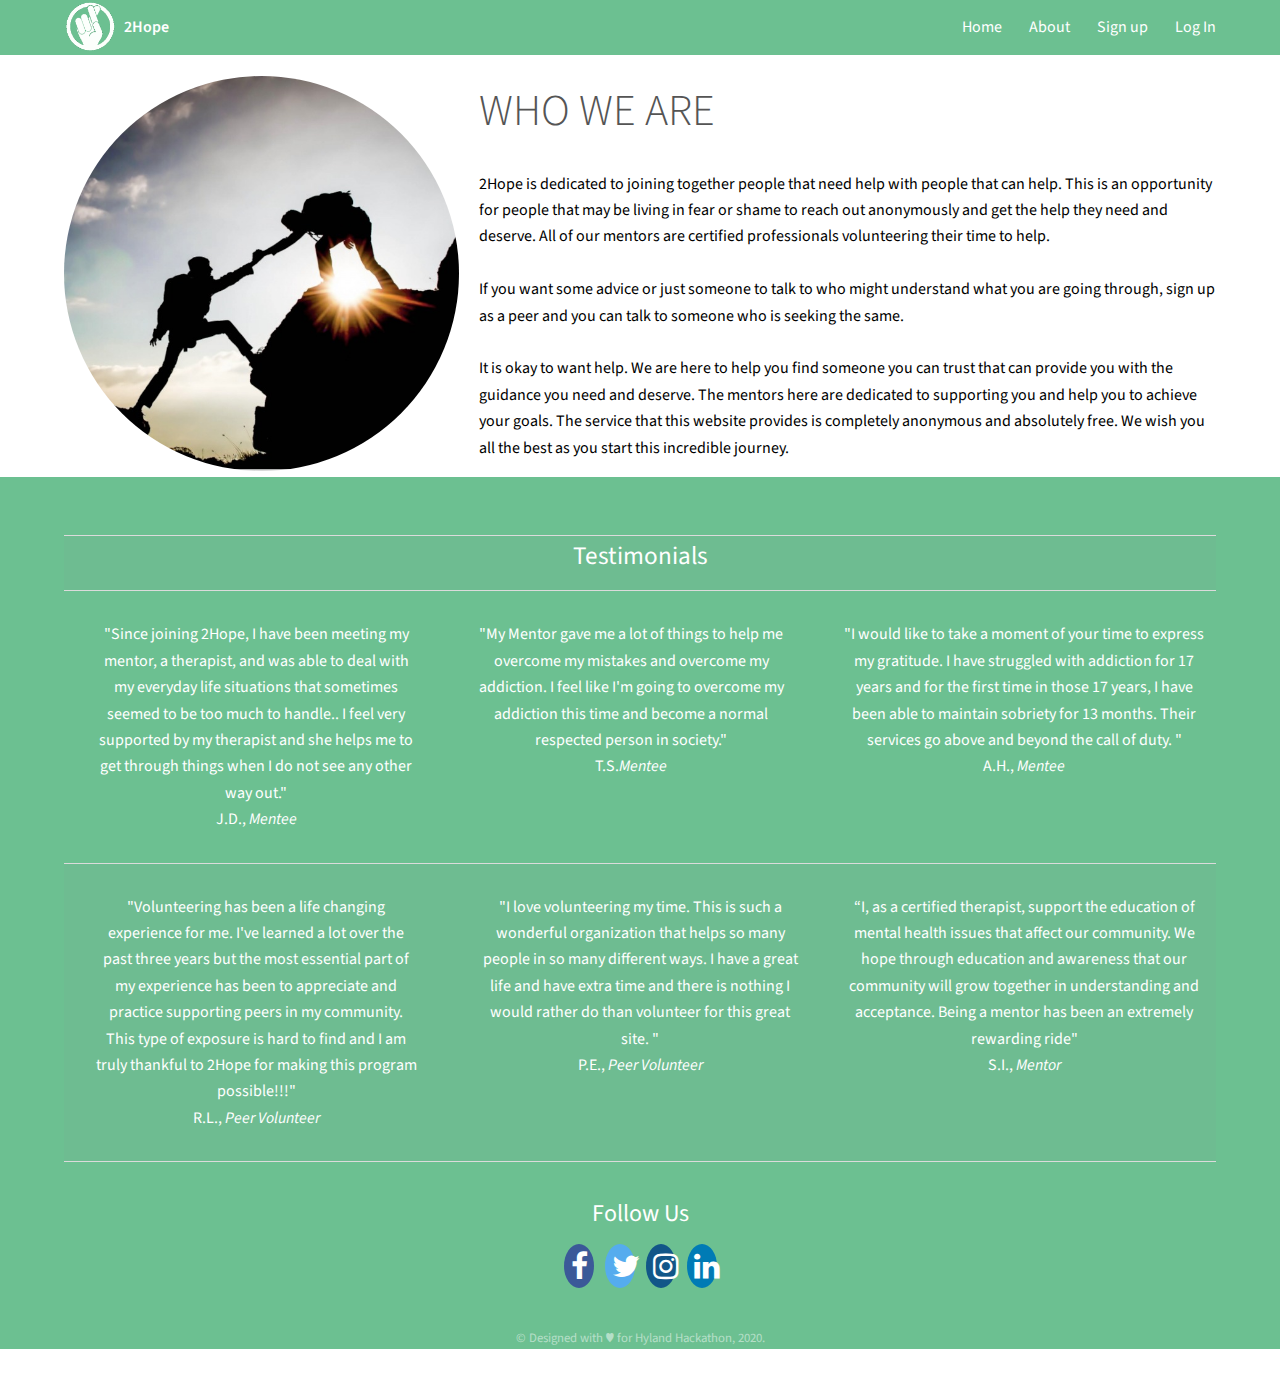
<file: about.html>
<html>
	<head>
		<title>Generic - Projection by TEMPLATED</title>
		<meta charset="utf-8" />
		<meta name="viewport" content="width=device-width, initial-scale=1" />
		<link rel="stylesheet" href="assets/css/main.css" />
	</head>
	<body class="subpage">

		<!-- Header -->
			<header id="header">        
				<div class="inner">                
					<a href="index.html" class = "logo"><img src="images/Hope.png" width="53"></a>
                    <a href="index.html" class = "logo2"><strong align="middle">2Hope</strong></a>
					<nav id="nav">
						<a href="index.html">Home</a>
						<a href="about.html">About</a>
						<a href="signup.html">Sign up</a>
						<a href="login.html">Log In</a>
					</nav>
					<a href="#navPanel" class="navPanelToggle"><span class="fa fa-bars"></span></a>
				</div>
			</header>

		<!-- Three -->
			<section id="three" class="wrapper">                
				<div class="inner">
                    <div class="image round left">
						<img src="images/mentoring.jpeg" width="175" />
					</div>
					<header>
                        <h2>WHO WE ARE</h2>
					</header>
					<p style="padding-left:20px; color:black;">2Hope is dedicated to joining together people that need help with people that can help. This is an opportunity for people that may be living in fear or shame to reach out anonymously and get the help they need and deserve. All of our mentors are certified professionals volunteering their time to help.</br></br>
                    If you want some advice or just someone to talk to who might understand what you are going through, sign up as a peer and you can talk to someone who is seeking the same.</br></br>
						It is okay to want help.  We are here to help you find someone you can trust that can provide you with the guidance you need and deserve. The mentors here are dedicated to supporting you and help you to achieve your goals. The service that this website provides is completely anonymous and absolutely free. We wish you all the best as you start this incredible journey.</p>
                </div>
			</section>

		<!-- Footer -->
			<footer id="footer">
                <br>
                <center><table style="width: 90%;">
                <tbody>
                <tr><th colspan="3"><center><h3>Testimonials</h3></center></th></tr>
                <tr>
                <td style="width: 30%;  padding:30px">"Since joining 2Hope, I have been meeting my mentor, a therapist, and was able to deal with my everyday life situations that sometimes seemed to be too much to handle.. I feel very supported by my therapist and she helps me to get through things when I do not see any other way out."<span style="text-align:left"><br>J.D., <span><em>Mentee</em></span></span></td>

                <td style="width: 30%; padding-right:30px">"My Mentor gave me a lot of things to help me overcome my mistakes and overcome my addiction. I feel like I'm going to overcome my addiction this time and become a normal respected person in society."
                    <span style="text-align:left"><br>T.S.<span><em>Mentee</em></span></span>
                </td>

                <td style="width: 30%;">"I would like to take a moment of your time to express my gratitude. I have struggled with addiction for 17 years and for the first time in those 17 years, I have been able to maintain sobriety for 13 months. Their services go above and beyond the call of duty. "<span style="text-align:left"><br>A.H., <span><em>Mentee</em></span></span>
                </td>
                </tr>

                <tr>
                <td style="width: 30%;  padding:30px">"Volunteering has been a life changing experience for me. I've learned a lot over the past three years but the most essential part of my experience has been to appreciate and practice supporting peers in my community. This type of exposure is hard to find and I am truly thankful to 2Hope for making this program possible!!!"
                    <span style="text-align:left"><br>R.L., <span><em>Peer Volunteer</em></span></span>
                </td>

                <td style="width: 30%;  padding:30px">"I love volunteering my time. This is such a wonderful organization that helps so many people in so many different ways. I have a great life and have extra time and there is nothing I would rather do than volunteer for this great site. "
                    <span style="text-align:left"><br>P.E., <span><em>Peer Volunteer</em></span></span>
                </td>

                <td>“I, as a certified therapist, support the education of mental health issues that affect our community. We hope through education and awareness that our community will grow together in understanding and acceptance. Being a mentor has been an extremely rewarding ride"
                    <span style="text-align:left"><br>S.I., <span><em>Mentor</em></span></span>
                </td>
                </tr>
                </tbody>
                </table></center>
				<h4 style="color:white;">Follow Us</h4>

					<a href="#" class="fa fa-facebook"></a>
					<a href="#" class="fa fa-twitter"></a>
					<a href="#" class="fa fa-instagram"></a>
					<a href="#" class="fa fa-linkedin"></a>

					<div class="copyright" style="padding-top:30px;">
						&copy; Designed with &hearts; for Hyland Hackathon, 2020.
					</div>
			</footer>

		<!-- Scripts -->
			<script src="assets/js/jquery.min.js"></script>
			<script src="assets/js/skel.min.js"></script>
			<script src="assets/js/util.js"></script>
			<script src="assets/js/main.js"></script>

	</body>
</html>
</file>
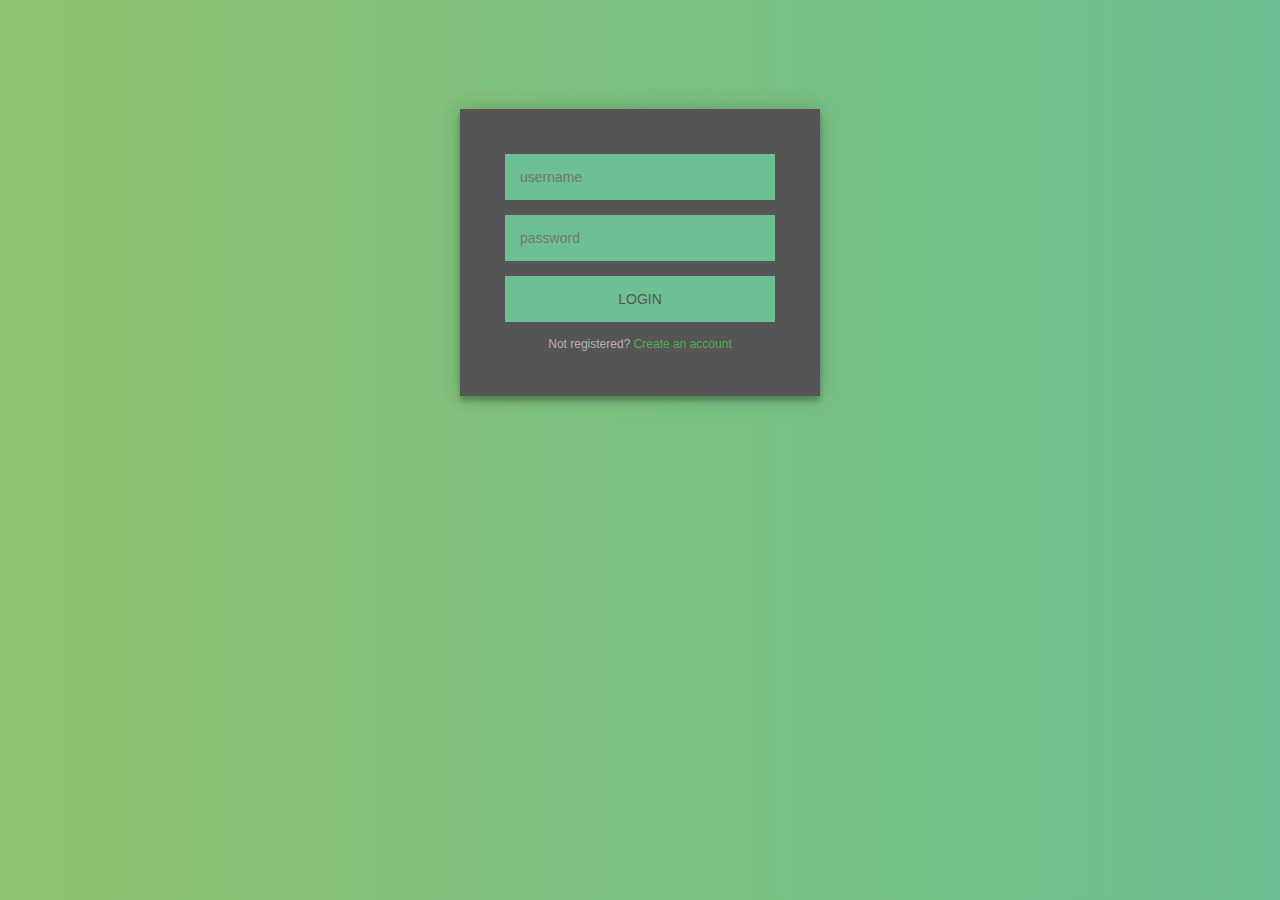
<file: elements.html>
<!DOCTYPE HTML>
<html>
	<head>
		<meta charset="utf-8" />
		<meta name="viewport" content="width=device-width, initial-scale=1" />
		<link rel="stylesheet" href="assets/css/login.css" />
	</head>
	<body class="subpage">

		<div class="login-page">
	    <div class="form">
	    <form class="register-form">
	      <input type="text" placeholder="name"/>
	      <input type="password" placeholder="password"/>
	      <input type="text" placeholder="email address"/>
	      <button>create</button>
	      <p class="message">Already registered? <a href="#">Sign In</a></p>
	    </form>
	    <form class="login-form">
	      <input type="text" placeholder="username"/>
	      <input type="password" placeholder="password"/>
	      <button>login</button>
	      <p class="message">Not registered? <a href="#">Create an account</a></p>
	    </form>
	  </div>
	</div>

		<!-- Scripts -->
			<script src="assets/js/jquery.min.js"></script>
			<script src="assets/js/skel.min.js"></script>
			<script src="assets/js/util.js"></script>
		

	</body>
</html>
</file>
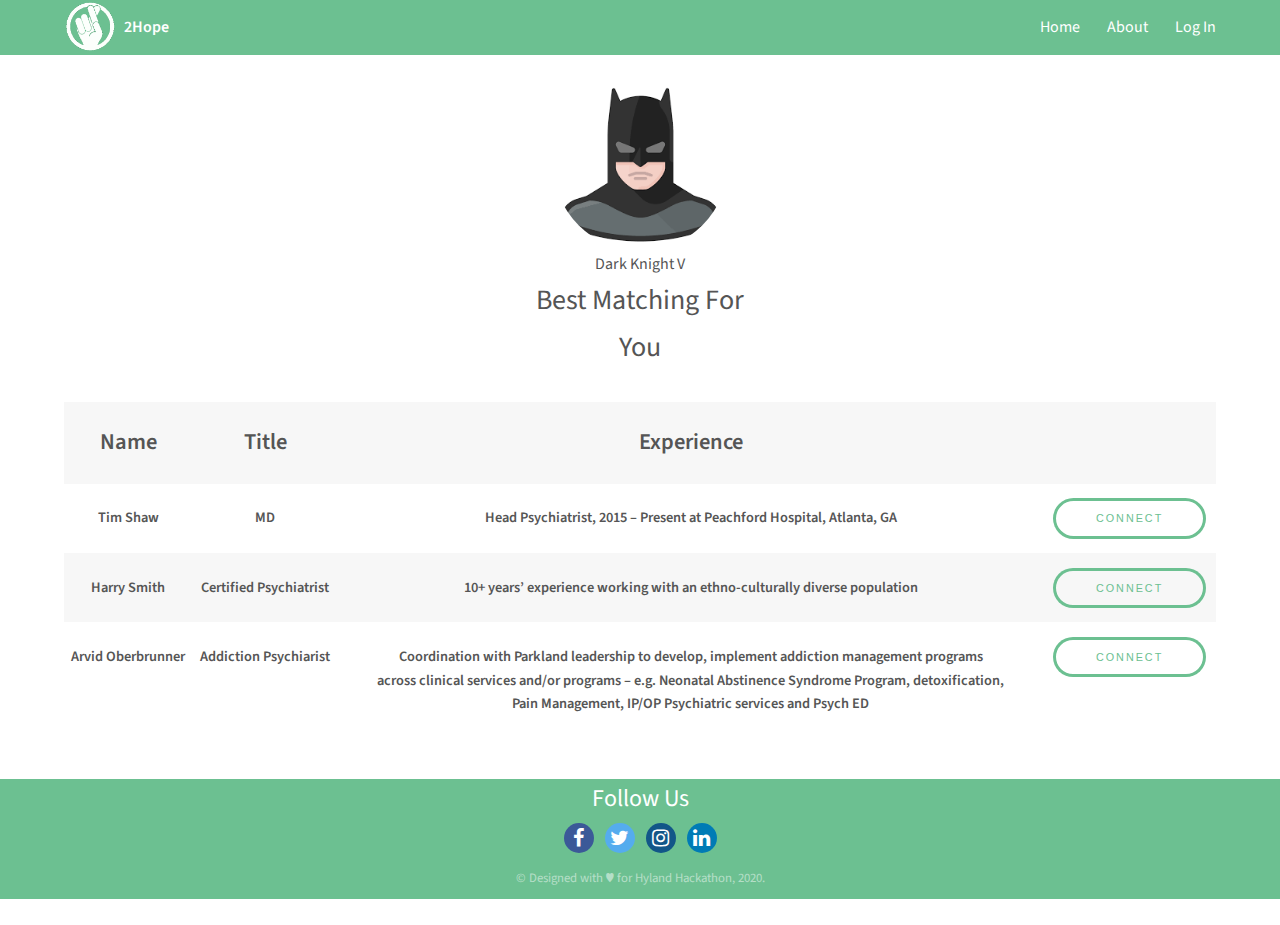
<file: instruction.html>
<html>
	<head>
		<title>Generic - Projection by TEMPLATED</title>
		<meta charset="utf-8" />
		<meta name="viewport" content="width=device-width, initial-scale=1" />
		<link rel="stylesheet" href="assets/css/instruction.css" />
	</head>
	<body class="subpage">

		<!-- Header -->
			<header id="header">        
				<div class="inner">                
					<a href="index.html" class = "logo"><img src="images/Hope.png" width="53"></a>
                    <a href="index.html" class = "logo2"><strong align="middle">2Hope</strong></a>
					<nav id="nav">
						<a href="index.html">Home</a>
						<a href="about.html">About</a>
						<a href="login.html">Log In</a>
					</nav>
					<a href="#navPanel" class="navPanelToggle"><span class="fa fa-bars"></span></a>
				</div>
			</header>

		<!-- Three -->
			<section id="three" class="wrapper">                
				<div class="inner">
					<div class="image round avatar" align="center">
						<img src="images/avatar1.png" width="175" />
						<h1>Dark Knight V</h1>
						<h3>Best Matching For You</h3>
					</div>
                	<table style="color:black width:100%">
						<tr style="font-size:25px;">
							<th>Name</th>
							<th>Title</th>
							<th>Experience</th>
							<th></th>
						</tr>
						<tr>
							<th>Tim Shaw</th>
							<th>MD</th>
							<th>Head Psychiatrist, 2015 – Present at Peachford Hospital, Atlanta, GA</th>
							<th><button>Connect</button></th>
						</tr>
						<tr>
							<th>Harry Smith</th>
							<th>Certified Psychiatrist</th>
							<th> 10+ years’ experience working with an ethno-culturally diverse population</th>
							<th><button>Connect</button></th>
						</tr>
						<tr>
							<th>Arvid Oberbrunner</th>
							<th>Addiction Psychiarist</th>
							<th> Coordination with Parkland leadership to develop, implement addiction management programs<br>
								across clinical services and/or programs – e.g. Neonatal Abstinence Syndrome Program, detoxification,<br>
								Pain Management, IP/OP Psychiatric services and Psych ED</th>
							<th><button>Connect</button></th>
						</tr>
					</table>

				</div>
			</section>

		<!-- Footer -->
			<footer id="footer">
				<h4 style="color:white;">Follow Us</h4>

					<a href="#" class="fa fa-facebook"></a>
					<a href="#" class="fa fa-twitter"></a>
					<a href="#" class="fa fa-instagram"></a>
					<a href="#" class="fa fa-linkedin"></a>

					<div class="copyright" style="padding-top:10px; padding-bottom:10px; ">
						&copy; Designed with &hearts; for Hyland Hackathon, 2020.
					</div>
			</footer>

		<!-- Scripts -->
			<script src="assets/js/jquery.min.js"></script>
			<script src="assets/js/skel.min.js"></script>
			<script src="assets/js/util.js"></script>
			<script src="assets/js/main.js"></script>

	</body>
</html>
</file>
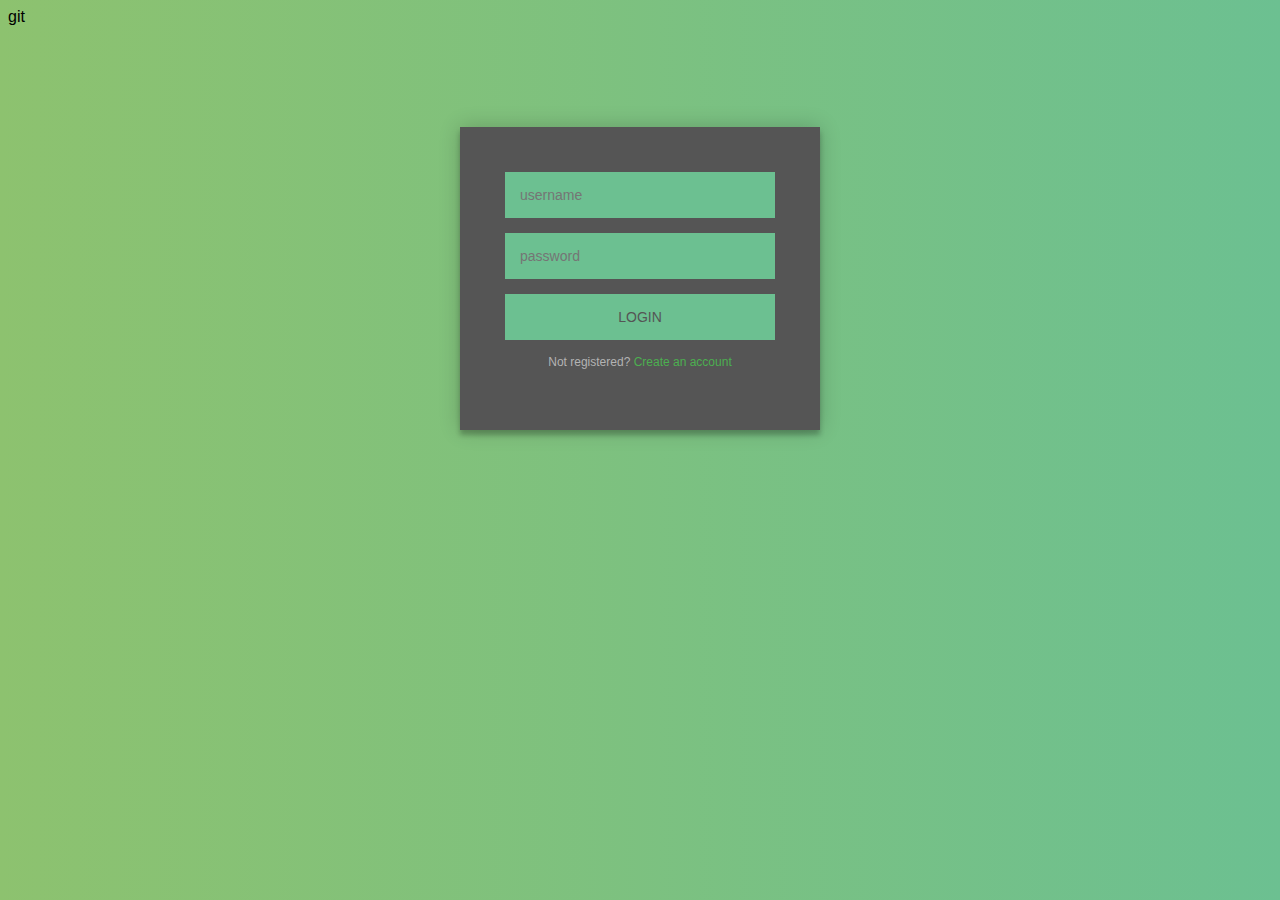
<file: login.html>
git <!DOCTYPE HTML>
<html>
	<head>
		<meta charset="utf-8" />
		<meta name="viewport" content="width=device-width, initial-scale=1" />
		<link rel="stylesheet" href="assets/css/login.css" />
	</head>
	<body class="subpage">

		<div class="login-page">
	    <div class="form">
	    <form class="register-form">
	      <input type="text" placeholder="name"/>
	      <input type="password" placeholder="password"/>
	      <input type="text" placeholder="email address"/>
	      <button>create</button>
	      <p class="message">Already registered? <a href="#">Sign In</a></p>
	    </form>
	    <form class="login-form">
	      <input type="text" placeholder="username"/>
	      <input type="password" placeholder="password"/>
	      <button>login</button>
	      <p class="message">Not registered? <a href="#">Create an account</a></p>
	    </form>
	  </div>
	</div>

		<!-- Scripts -->
			<script src="assets/js/jquery.min.js"></script>
			<script src="assets/js/skel.min.js"></script>
			<script src="assets/js/util.js"></script>
		

	</body>
</html>
</file>
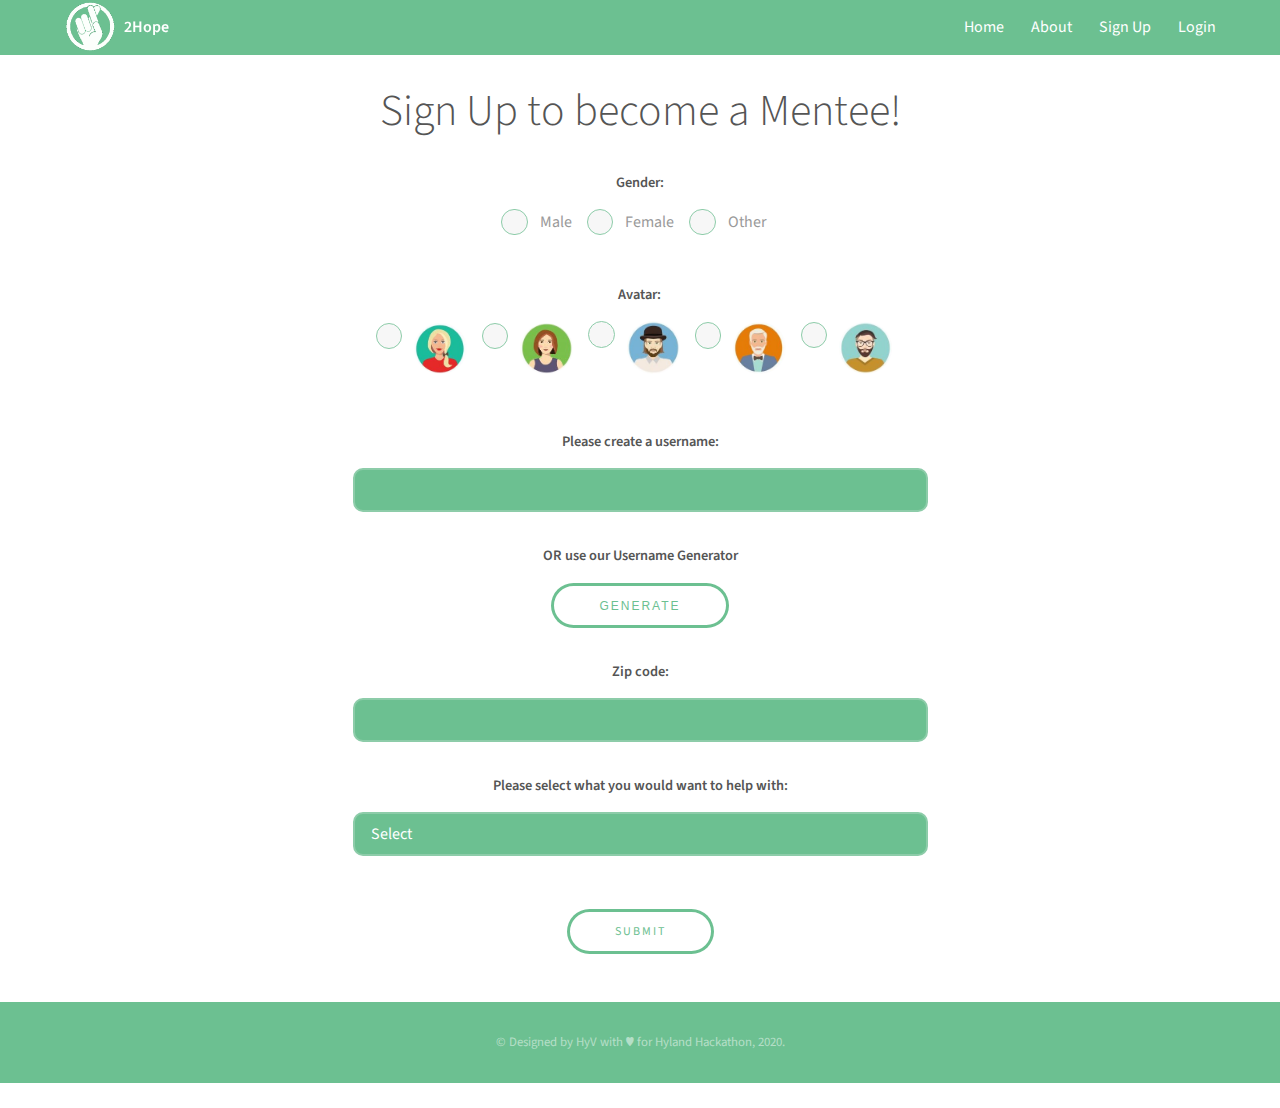
<file: Mentee_sign_up.html>
<!DOCTYPE HTML>
<html>
	<head>
		<meta charset="utf-8" />
		<meta name="viewport" content="width=device-width, initial-scale=1" />
		<link rel="stylesheet" href="assets/css/main.css" />
	</head>
	<body class="subpage">

		<!-- Header -->
			<header id="header">        
				<div class="inner">                
					<a href="index.html" class = "logo"><img src="images/Hope.png" width="53"></a>
                    <a href="index.html" class = "logo2"><strong align="middle">2Hope</strong></a>
					<nav id="nav">
						<a href="index.html">Home</a>
						<a href="about.html">About</a>
						<a href="signup.html">Sign Up</a>
						<a href="login.html">Login</a>
					</nav>
					<a href="#navPanel" class="navPanelToggle"><span class="fa fa-bars"></span></a>
				</div>
			</header>

		<!-- Three -->
		<center><section id="three" class="wrapper">                
			<div class="inner">
				<header>
					<h2>Sign Up to become a Mentee!</h2>						
				</header>	
				<form method="post" action="">
					<fieldset data-role="controlgroup">
					<Label>Gender:</label>
					  <input type="radio" name="gender" id="male" value="male">
					  <label for="male">Male</label>
					  <input type="radio" name="gender" id="female" value="female">
					  <label for="female">Female</label>
					  <input type="radio" name="gender" id="other" value="other">
					  <label for="other">Other</label>
					</fieldset>	
				</form>
				<div class="image round">
				<form method="post" action="">
					<fieldset data-role="avatar">
					<Label>Avatar:</label>
					  <input type="radio" name="avatar" id="ava1" value="ava1">
					  <label for="ava1"><img src="images/aw.jpg" width="53"></label>
					  <input type="radio" name="avatar" id="ava2" value="ava2">
					  <label for="ava2"><img src="images/Avatar 9.jpg" width="53"></label>
					  <input type="radio" name="avatar" id="ava3" value="ava3">
					  <label for="ava3"><img src="images/aa.jpg" width="53"></label>
					  <input type="radio" name="avatar" id="ava4" value="ava4">
					  <label for="ava4"><img src="images/Avatar 1.jpg" width="53"></label>
					  <input type="radio" name="avatar" id="ava5" value="ava5">
					  <label for="ava5"><img src="images/Avatar41111.jpeg" width="53"></label>
					</fieldset>	
				</form>
				</div>
				<form action="#">
					<label>Please create a username: </label>
					<input type="text" name="username" style="width: 575px">
				  </form>
				<div data-role="main" class="ui-content">

					<div class="wrapper">
							<span id="nameplace"><label>OR use our Username Generator</label>
							<form class="form">
								<button type="button" id="gen-button">Generate</button>
							</form>
						
					</div>
				</div>
				<form action="#" method="post">
					<div class="field first" style="width: 575px";>
						<label for="name">Zip code:</label>
						<input id="zip_code" class="zipcode" type="text" value = "" pattern="\d*">
					</div>	
				</form>
				<form action="#">
					<label>Please select what you would want to help with:</label>
						<select name="Help" style="width: 575px";>
						  <option value="select" selected="selected">Select</option>
						  <option value="Alcohol">Alcohol</option>
						  <option value="Anxiety">Anxiety</option>
						  <option value="Mental_Illness">Mental Illness</option>
						  <option value="Cocaine">Cocaine</option>
						  <option value="depression">Depression</option>
						  <option value="DMT">DMT</option>
						  <option value="GHB">GHB</option>
						  <option value="Hallucinogens">Hallucinogens</option>
						  <option value="Heroin">Heroin</option>
						  <option value="Inhalants">Inhalants</option>
						  <option value="Ketamine">Ketamine</option>
						  <option value="LSD">LSD</option>
						  <option value="Marijuana">Marijuana</option>
						  <option value="MDMA">MDMA (Ecstasy/Molly)</option>
						  <option value="Mescaline">Mescaline</option>
						  <option value="Methamphetamine">Methamphetamine</option>
						  <option value="Over_the_Counter_Medicines">Over-the-Counter Medicines</option>
						  <option value="PCP">PCP</option>
						  <option value="Prescription_Opioids">Prescription Opioids</option>
						  <option value="Prescription_Stimulants">Prescription Stimulants</option>
						  <option value="Steroids">Steroids (Anabolic)</option>
						  <option value="Tobacco">Tobacco</option>
						</select>
						<br><br>
						<input type="submit" value="Submit">
			   </form>	
		</section></center>



	<!-- Footer -->
	<footer id="footer">
		<div class="copyright" style="padding-top:30px; padding-bottom:30px;">
			&copy; Designed by HyV with &hearts; for Hyland Hackathon, 2020.
		</div>

</footer>

		<!-- Scripts -->
			<script src="assets/js/jquery.min.js"></script>
			<script src="assets/js/skel.min.js"></script>
			<script src="assets/js/util.js"></script>
			<script src="assets/js/main.js"></script>

	</body>
</html>
</file>
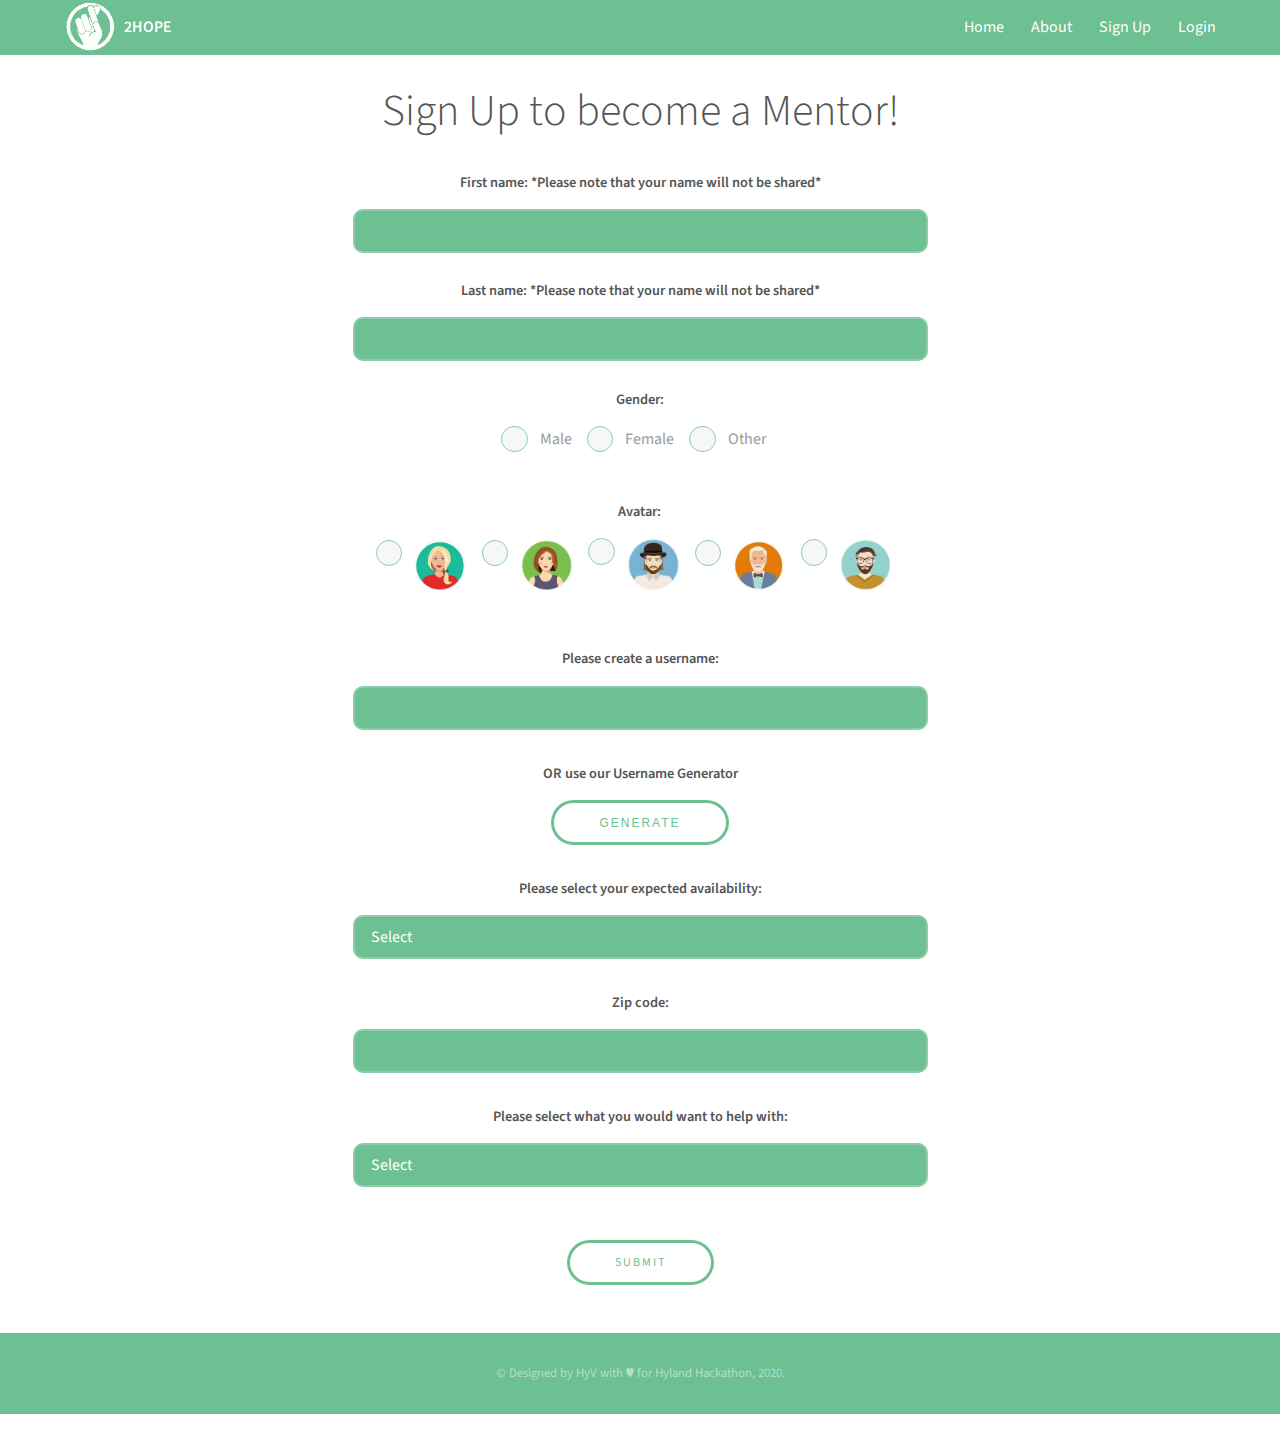
<file: Mentor_sign_up.html>
<!DOCTYPE HTML>
<html>
	<head>
		<meta charset="utf-8" />
		<meta name="viewport" content="width=device-width, initial-scale=1" />
		<link rel="stylesheet" href="assets/css/main.css" />
	</head>
	<body class="subpage">

		<!-- Header -->
			<header id="header">        
				<div class="inner">                
					<a href="index.html" class = "logo"><img src="images/Hope.png" width="53"></a>
                    <a href="index.html" class = "logo2"><strong align="middle">2HOPE</strong></a>
					<nav id="nav">
						<a href="index.html">Home</a>
						<a href="about.html">About</a>
						<a href="signup.html">Sign Up</a>
						<a href="login.html">Login</a>
					</nav>
					<a href="#navPanel" class="navPanelToggle"><span class="fa fa-bars"></span></a>
				</div>
			</header>
			
		<!-- Three -->
		<center><section id="three" class="wrapper">                
			<div class="inner">
				<header>
					<h2>Sign Up to become a Mentor!</h2>						
				</header>	

				<div class="field half first" style="width: 575px">
					<label for="Fname">First name: <smaller>*Please note that your name will not be shared*</smaller></label>
					<input id="Fname" class="Fname" type="text" ><br>
				</div>

				<div class="field half first" style="width: 575px">
					<label for="Lname">Last name: *Please note that your name will not be shared*</label>
					<input id="Lname" class="Lname" type="text" ><br>
				</div>

				<form method="post" action="">
					<fieldset data-role="controlgroup">
					<Label>Gender:</label>
					  <input type="radio" name="gender" id="male" value="male">
					  <label for="male">Male</label>
					  <input type="radio" name="gender" id="female" value="female">
					  <label for="female">Female</label>
					  <input type="radio" name="gender" id="other" value="other">
					  <label for="other">Other</label>
					</fieldset>	
				</form>
				<div class="image round">
				<form method="post" action="">
					<fieldset data-role="avatar">
					<Label>Avatar:</label>
					  <input type="radio" name="avatar" id="ava1" value="ava1">
					  <label for="ava1"><img src="images/aw.jpg" width="53"></label>
					  <input type="radio" name="avatar" id="ava2" value="ava2">
					  <label for="ava2"><img src="images/Avatar 9.jpg" width="53"></label>
					  <input type="radio" name="avatar" id="ava3" value="ava3">
					  <label for="ava3"><img src="images/aa.jpg" width="53"></label>
					  <input type="radio" name="avatar" id="ava4" value="ava4">
					  <label for="ava4"><img src="images/Avatar 1.jpg" width="53"></label>
					  <input type="radio" name="avatar" id="ava5" value="ava5">
					  <label for="ava5"><img src="images/Avatar41111.jpeg" width="53"></label>
					</fieldset>	
				</form>
				</div>
				<form action="#">
					<label>Please create a username: </label>
					<input type="text" name="username" style="width: 575px">
				  </form>
				<div data-role="main" class="ui-content">

					<div class="wrapper">
							<span id="nameplace"><label>OR use our Username Generator</label>
							<form class="form">
								<button type="button" id="gen-button">Generate</button>
							</form>
						
					</div>
				</div>

					<form action="#">
						<label>Please select your expected availability:</label>
							<select name="Help" style="width: 575px";>
							  <option value="select" selected="selected">Select</option>
							  <option value="1_Mentee">1 Mentee</option>
							  <option value="2_Mentee">2 Mentees</option>
							  <option value="3_Mentee">3 Mentees</option>
							  <option value="4_ORMentee">4 or more Mentees</option>
							</select>
				   </form>	

				<form action="#" method="post">
					<div class="field first" style="width: 575px";>
						<label for="name">Zip code:</label>
						<input id="zip_code" class="zipcode" type="text" value = "" pattern="\d*">
					</div>	
				</form>
				<form action="#">
					<label>Please select what you would want to help with:</label>
						<select name="Help" style="width: 575px";>
						  <option value="select" selected="selected">Select</option>
						  <option value="Alcohol">Alcohol</option>
						  <option value="Anxiety">Anxiety</option>
						  <option value="Mental_Illness">Mental Illness</option>
						  <option value="Cocaine">Cocaine</option>
						  <option value="depression">Depression</option>
						  <option value="DMT">DMT</option>
						  <option value="GHB">GHB</option>
						  <option value="Hallucinogens">Hallucinogens</option>
						  <option value="Heroin">Heroin</option>
						  <option value="Inhalants">Inhalants</option>
						  <option value="Ketamine">Ketamine</option>
						  <option value="LSD">LSD</option>
						  <option value="Marijuana">Marijuana</option>
						  <option value="MDMA">MDMA (Ecstasy/Molly)</option>
						  <option value="Mescaline">Mescaline</option>
						  <option value="Methamphetamine">Methamphetamine</option>
						  <option value="Over_the_Counter_Medicines">Over-the-Counter Medicines</option>
						  <option value="PCP">PCP</option>
						  <option value="Prescription_Opioids">Prescription Opioids</option>
						  <option value="Prescription_Stimulants">Prescription Stimulants</option>
						  <option value="Steroids">Steroids (Anabolic)</option>
						  <option value="Tobacco">Tobacco</option>
						</select>
						<br><br>
						<input type="submit" value="Submit">
			   </form>	
		</section></center>

	<!-- Footer -->
		<footer id="footer">
				<div class="copyright" style="padding-top:30px; padding-bottom:30px;">
					&copy; Designed by HyV with &hearts; for Hyland Hackathon, 2020.
				</div>

		</footer>

	<!-- Scripts -->
		<script src="assets/js/jquery.min.js"></script>
		<script src="assets/js/skel.min.js"></script>
		<script src="assets/js/util.js"></script>
		<script src="assets/js/main.js"></script>

</body>
</html>
</file>
<file: assets/css/login.css>
.App {
  font-family: sans-serif;
  text-align: center;
}
@import url(https://fonts.googleapis.com/css?family=Roboto:300);

.login-page {
  width: 360px;
  padding: 8% 0 0;
  margin: auto;
}
.form {
  position: relative;
  z-index: 1;
  background: #555;
  max-width: 360px;
  margin: 0 auto 100px;
  padding: 45px;
  text-align: center;
  box-shadow: 0 0 20px 0 rgba(0, 0, 0, 0.2), 0 5px 5px 0 rgba(0, 0, 0, 0.24);
}
.form input {
  font-family: "Roboto", sans-serif;
  outline: 0;
  background: #6CC091;
  width: 100%;
  border: 0;
  margin: 0 0 15px;
  padding: 15px;
  box-sizing: border-box;
  font-size: 14px;
}
.form button {
  font-family: "Roboto", sans-serif;
  text-transform: uppercase;
  outline: 0;
  background: #6CC091;
  width: 100%;
  border: 0;
  padding: 15px;
  color: #555;
  font-size: 14px;
  -webkit-transition: all 0.3 ease;
  transition: all 0.3 ease;
  cursor: pointer;
}
.form button:hover,.form button:active,.form button:focus {
  background: #6CC091;
}
.form .message {
  margin: 15px 0 0;
  color: #b3b3b3;
  font-size: 12px;
}
.form .message a {
  color: #4CAF50;
  text-decoration: none;
}
.form .register-form {
  display: none;
}
.container {
  position: relative;
  z-index: 1;
  max-width: 300px;
  margin: 0 auto;
}
.container:before, .container:after {
  content: "";
  display: block;
  clear: both;
}
.container .info {
  margin: 50px auto;
  text-align: center;
}
.container .info h1 {
  margin: 0 0 15px;
  padding: 0;
  font-size: 36px;
  font-weight: 300;
  color: #1a1a1a;
}
.container .info span {
  color: #4d4d4d;
  font-size: 12px;
}
.container .info span a {
  color: #000000;
  text-decoration: none;
}
.container .info span .fa {
  color: #EF3B3A;
}
body {
  background: #6CC091; /* fallback for old browsers */
  background: -webkit-linear-gradient(right, #6cc091, #8DC26F);
  background: -moz-linear-gradient(right, #6cc091, #8DC26F);
  background: -o-linear-gradient(right, #6cc091, #8DC26F);
  background: linear-gradient(to left, #6cc091, #8DC26F);
  font-family: "Roboto", sans-serif;
  -webkit-font-smoothing: antialiased;
  -moz-osx-font-smoothing: grayscale;
}
</file>
<file: assets/css/main.css>
@charset "UTF-8";
@import url(font-awesome.min.css);
@import "https://fonts.googleapis.com/css?family=Source+Sans+Pro:300,400,600";

/*
	Projection by TEMPLATED
	templated.co @templatedco
	Released for free under the Creative Commons Attribution 3.0 license (templated.co/license)
*/

/* Reset */

	html, body, div, span, applet, object, iframe, h1, h2, h3, h4, h5, h6, p, blockquote, pre, a, abbr, acronym, address, big, cite, code, del, dfn, em, img, ins, kbd, q, s, samp, small, strike, strong, sub, sup, tt, var, b, u, i, center, dl, dt, dd, ol, ul, li, fieldset, form, label, legend, table, caption, tbody, tfoot, thead, tr, th, td, article, aside, canvas, details, embed, figure, figcaption, footer, header, hgroup, menu, nav, output, ruby, section, summary, time, mark, audio, video {
		margin: 0;
		padding: 0;
		border: 0;
		font-size: 100%;
		font: inherit;
		vertical-align: baseline;
	}
	select { -webkit-appearance: menu; }

	article, aside, details, figcaption, figure, footer, header, hgroup, menu, nav, section {
		display: block;
	}

	body {
		line-height: 1;
	}

	ol, ul {
		list-style: none;
	}

	blockquote, q {
		quotes: none;
	}

	blockquote:before, blockquote:after, q:before, q:after {
		content: '';
		content: none;
	}

	table {
		border-collapse: collapse;
		border-spacing: 0;
        text-align:center;
	}

	body {
		-webkit-text-size-adjust: none;
	}

/* Box Model */

	*, *:before, *:after {
		-moz-box-sizing: border-box;
		-webkit-box-sizing: border-box;
		box-sizing: border-box;
	}

/* Containers */

	.container {
		margin-left: auto;
		margin-right: auto;
	}

	.container.\31 25\25 {
		width: 100%;
		max-width: 100em;
		min-width: 80em;
	}

	.container.\37 5\25 {
		width: 60em;
	}

	.container.\35 0\25 {
		width: 40em;
	}

	.container.\32 5\25 {
		width: 20em;
	}

	.container {
		width: 80em;
	}

	@media screen and (max-width: 1680px) {

		.container.\31 25\25 {
			width: 100%;
			max-width: 100em;
			min-width: 80em;
		}

		.container.\37 5\25 {
			width: 60em;
		}

		.container.\35 0\25 {
			width: 40em;
		}

		.container.\32 5\25 {
			width: 20em;
		}

		.container {
			width: 80em;
		}

	}

	@media screen and (max-width: 1280px) {

		.container.\31 25\25 {
			width: 100%;
			max-width: 81.25em;
			min-width: 65em;
		}

		.container.\37 5\25 {
			width: 48.75em;
		}

		.container.\35 0\25 {
			width: 32.5em;
		}

		.container.\32 5\25 {
			width: 16.25em;
		}

		.container {
			width: 65em;
		}

	}

	@media screen and (max-width: 980px) {

		.container.\31 25\25 {
			width: 100%;
			max-width: 112.5%;
			min-width: 90%;
		}

		.container.\37 5\25 {
			width: 67.5%;
		}

		.container.\35 0\25 {
			width: 45%;
		}

		.container.\32 5\25 {
			width: 22.5%;
		}

		.container {
			width: 90%;
		}

	}

	@media screen and (max-width: 736px) {

		.container.\31 25\25 {
			width: 100%;
			max-width: 112.5%;
			min-width: 90%;
		}

		.container.\37 5\25 {
			width: 67.5%;
		}

		.container.\35 0\25 {
			width: 45%;
		}

		.container.\32 5\25 {
			width: 22.5%;
		}

		.container {
			width: 90% !important;
		}

	}

	@media screen and (max-width: 480px) {

		.container.\31 25\25 {
			width: 100%;
			max-width: 112.5%;
			min-width: 90%;
		}

		.container.\37 5\25 {
			width: 67.5%;
		}

		.container.\35 0\25 {
			width: 45%;
		}

		.container.\32 5\25 {
			width: 22.5%;
		}

		.container {
			width: 90% !important;
		}

	}

/* Grid */

	.row {
		border-bottom: solid 1px transparent;
		-moz-box-sizing: border-box;
		-webkit-box-sizing: border-box;
		box-sizing: border-box;
	}

	.row > * {
		float: left;
		-moz-box-sizing: border-box;
		-webkit-box-sizing: border-box;
		box-sizing: border-box;
	}

	.row:after, .row:before {
		content: '';
		display: block;
		clear: both;
		height: 0;
	}

	.row.uniform > * > :first-child {
		margin-top: 0;
	}

	.row.uniform > * > :last-child {
		margin-bottom: 0;
	}

	.row.\30 \25 > * {
		padding: 0 0 0 0em;
	}

	.row.\30 \25 {
		margin: 0 0 -1px 0em;
	}

	.row.uniform.\30 \25 > * {
		padding: 0em 0 0 0em;
	}

	.row.uniform.\30 \25 {
		margin: 0em 0 -1px 0em;
	}

	.row > * {
		padding: 0 0 0 2em;
	}

	.row {
		margin: 0 0 -1px -2em;
	}

	.row.uniform > * {
		padding: 2em 0 0 2em;
	}

	.row.uniform {
		margin: -2em 0 -1px -2em;
	}

	.row.\32 00\25 > * {
		padding: 0 0 0 4em;
	}

	.row.\32 00\25 {
		margin: 0 0 -1px -4em;
	}

	.row.uniform.\32 00\25 > * {
		padding: 4em 0 0 4em;
	}

	.row.uniform.\32 00\25 {
		margin: -4em 0 -1px -4em;
	}

	.row.\31 50\25 > * {
		padding: 0 0 0 3em;
	}

	.row.\31 50\25 {
		margin: 0 0 -1px -3em;
	}

	.row.uniform.\31 50\25 > * {
		padding: 3em 0 0 3em;
	}

	.row.uniform.\31 50\25 {
		margin: -3em 0 -1px -3em;
	}

	.row.\35 0\25 > * {
		padding: 0 0 0 1em;
	}

	.row.\35 0\25 {
		margin: 0 0 -1px -1em;
	}

	.row.uniform.\35 0\25 > * {
		padding: 1em 0 0 1em;
	}

	.row.uniform.\35 0\25 {
		margin: -1em 0 -1px -1em;
	}

	.row.\32 5\25 > * {
		padding: 0 0 0 0.5em;
	}

	.row.\32 5\25 {
		margin: 0 0 -1px -0.5em;
	}

	.row.uniform.\32 5\25 > * {
		padding: 0.5em 0 0 0.5em;
	}

	.row.uniform.\32 5\25 {
		margin: -0.5em 0 -1px -0.5em;
	}

	.\31 2u, .\31 2u\24 {
		width: 100%;
		clear: none;
		margin-left: 0;
	}

	.\31 1u, .\31 1u\24 {
		width: 91.6666666667%;
		clear: none;
		margin-left: 0;
	}

	.\31 0u, .\31 0u\24 {
		width: 83.3333333333%;
		clear: none;
		margin-left: 0;
	}

	.\39 u, .\39 u\24 {
		width: 75%;
		clear: none;
		margin-left: 0;
	}

	.\38 u, .\38 u\24 {
		width: 66.6666666667%;
		clear: none;
		margin-left: 0;
	}

	.\37 u, .\37 u\24 {
		width: 58.3333333333%;
		clear: none;
		margin-left: 0;
	}

	.\36 u, .\36 u\24 {
		width: 50%;
		clear: none;
		margin-left: 0;
	}

	.\35 u, .\35 u\24 {
		width: 41.6666666667%;
		clear: none;
		margin-left: 0;
	}

	.\34 u, .\34 u\24 {
		width: 33.3333333333%;
		clear: none;
		margin-left: 0;
	}

	.\33 u, .\33 u\24 {
		width: 25%;
		clear: none;
		margin-left: 0;
	}

	.\32 u, .\32 u\24 {
		width: 16.6666666667%;
		clear: none;
		margin-left: 0;
	}

	.\31 u, .\31 u\24 {
		width: 8.3333333333%;
		clear: none;
		margin-left: 0;
	}

	.\31 2u\24 + *,
	.\31 1u\24 + *,
	.\31 0u\24 + *,
	.\39 u\24 + *,
	.\38 u\24 + *,
	.\37 u\24 + *,
	.\36 u\24 + *,
	.\35 u\24 + *,
	.\34 u\24 + *,
	.\33 u\24 + *,
	.\32 u\24 + *,
	.\31 u\24 + * {
		clear: left;
	}

	.\-11u {
		margin-left: 91.66667%;
	}

	.\-10u {
		margin-left: 83.33333%;
	}

	.\-9u {
		margin-left: 75%;
	}

	.\-8u {
		margin-left: 66.66667%;
	}

	.\-7u {
		margin-left: 58.33333%;
	}

	.\-6u {
		margin-left: 50%;
	}

	.\-5u {
		margin-left: 41.66667%;
	}

	.\-4u {
		margin-left: 33.33333%;
	}

	.\-3u {
		margin-left: 25%;
	}

	.\-2u {
		margin-left: 16.66667%;
	}

	.\-1u {
		margin-left: 8.33333%;
	}

	@media screen and (max-width: 1680px) {

		.row > * {
			padding: 0 0 0 2em;
		}

		.row {
			margin: 0 0 -1px -2em;
		}

		.row.uniform > * {
			padding: 2em 0 0 2em;
		}

		.row.uniform {
			margin: -2em 0 -1px -2em;
		}

		.row.\32 00\25 > * {
			padding: 0 0 0 4em;
		}

		.row.\32 00\25 {
			margin: 0 0 -1px -4em;
		}

		.row.uniform.\32 00\25 > * {
			padding: 4em 0 0 4em;
		}

		.row.uniform.\32 00\25 {
			margin: -4em 0 -1px -4em;
		}

		.row.\31 50\25 > * {
			padding: 0 0 0 3em;
		}

		.row.\31 50\25 {
			margin: 0 0 -1px -3em;
		}

		.row.uniform.\31 50\25 > * {
			padding: 3em 0 0 3em;
		}

		.row.uniform.\31 50\25 {
			margin: -3em 0 -1px -3em;
		}

		.row.\35 0\25 > * {
			padding: 0 0 0 1em;
		}

		.row.\35 0\25 {
			margin: 0 0 -1px -1em;
		}

		.row.uniform.\35 0\25 > * {
			padding: 1em 0 0 1em;
		}

		.row.uniform.\35 0\25 {
			margin: -1em 0 -1px -1em;
		}

		.row.\32 5\25 > * {
			padding: 0 0 0 0.5em;
		}

		.row.\32 5\25 {
			margin: 0 0 -1px -0.5em;
		}

		.row.uniform.\32 5\25 > * {
			padding: 0.5em 0 0 0.5em;
		}

		.row.uniform.\32 5\25 {
			margin: -0.5em 0 -1px -0.5em;
		}

		.\31 2u\28xlarge\29, .\31 2u\24\28xlarge\29 {
			width: 100%;
			clear: none;
			margin-left: 0;
		}

		.\31 1u\28xlarge\29, .\31 1u\24\28xlarge\29 {
			width: 91.6666666667%;
			clear: none;
			margin-left: 0;
		}

		.\31 0u\28xlarge\29, .\31 0u\24\28xlarge\29 {
			width: 83.3333333333%;
			clear: none;
			margin-left: 0;
		}

		.\39 u\28xlarge\29, .\39 u\24\28xlarge\29 {
			width: 75%;
			clear: none;
			margin-left: 0;
		}

		.\38 u\28xlarge\29, .\38 u\24\28xlarge\29 {
			width: 66.6666666667%;
			clear: none;
			margin-left: 0;
		}

		.\37 u\28xlarge\29, .\37 u\24\28xlarge\29 {
			width: 58.3333333333%;
			clear: none;
			margin-left: 0;
		}

		.\36 u\28xlarge\29, .\36 u\24\28xlarge\29 {
			width: 50%;
			clear: none;
			margin-left: 0;
		}

		.\35 u\28xlarge\29, .\35 u\24\28xlarge\29 {
			width: 41.6666666667%;
			clear: none;
			margin-left: 0;
		}

		.\34 u\28xlarge\29, .\34 u\24\28xlarge\29 {
			width: 33.3333333333%;
			clear: none;
			margin-left: 0;
		}

		.\33 u\28xlarge\29, .\33 u\24\28xlarge\29 {
			width: 25%;
			clear: none;
			margin-left: 0;
		}

		.\32 u\28xlarge\29, .\32 u\24\28xlarge\29 {
			width: 16.6666666667%;
			clear: none;
			margin-left: 0;
		}

		.\31 u\28xlarge\29, .\31 u\24\28xlarge\29 {
			width: 8.3333333333%;
			clear: none;
			margin-left: 0;
		}

		.\31 2u\24\28xlarge\29 + *,
		.\31 1u\24\28xlarge\29 + *,
		.\31 0u\24\28xlarge\29 + *,
		.\39 u\24\28xlarge\29 + *,
		.\38 u\24\28xlarge\29 + *,
		.\37 u\24\28xlarge\29 + *,
		.\36 u\24\28xlarge\29 + *,
		.\35 u\24\28xlarge\29 + *,
		.\34 u\24\28xlarge\29 + *,
		.\33 u\24\28xlarge\29 + *,
		.\32 u\24\28xlarge\29 + *,
		.\31 u\24\28xlarge\29 + * {
			clear: left;
		}

		.\-11u\28xlarge\29 {
			margin-left: 91.66667%;
		}

		.\-10u\28xlarge\29 {
			margin-left: 83.33333%;
		}

		.\-9u\28xlarge\29 {
			margin-left: 75%;
		}

		.\-8u\28xlarge\29 {
			margin-left: 66.66667%;
		}

		.\-7u\28xlarge\29 {
			margin-left: 58.33333%;
		}

		.\-6u\28xlarge\29 {
			margin-left: 50%;
		}

		.\-5u\28xlarge\29 {
			margin-left: 41.66667%;
		}

		.\-4u\28xlarge\29 {
			margin-left: 33.33333%;
		}

		.\-3u\28xlarge\29 {
			margin-left: 25%;
		}

		.\-2u\28xlarge\29 {
			margin-left: 16.66667%;
		}

		.\-1u\28xlarge\29 {
			margin-left: 8.33333%;
		}

	}

	@media screen and (max-width: 1280px) {

		.row > * {
			padding: 0 0 0 1.5em;
		}

		.row {
			margin: 0 0 -1px -1.5em;
		}

		.row.uniform > * {
			padding: 1.5em 0 0 1.5em;
		}

		.row.uniform {
			margin: -1.5em 0 -1px -1.5em;
		}

		.row.\32 00\25 > * {
			padding: 0 0 0 3em;
		}

		.row.\32 00\25 {
			margin: 0 0 -1px -3em;
		}

		.row.uniform.\32 00\25 > * {
			padding: 3em 0 0 3em;
		}

		.row.uniform.\32 00\25 {
			margin: -3em 0 -1px -3em;
		}

		.row.\31 50\25 > * {
			padding: 0 0 0 2.25em;
		}

		.row.\31 50\25 {
			margin: 0 0 -1px -2.25em;
		}

		.row.uniform.\31 50\25 > * {
			padding: 2.25em 0 0 2.25em;
		}

		.row.uniform.\31 50\25 {
			margin: -2.25em 0 -1px -2.25em;
		}

		.row.\35 0\25 > * {
			padding: 0 0 0 0.75em;
		}

		.row.\35 0\25 {
			margin: 0 0 -1px -0.75em;
		}

		.row.uniform.\35 0\25 > * {
			padding: 0.75em 0 0 0.75em;
		}

		.row.uniform.\35 0\25 {
			margin: -0.75em 0 -1px -0.75em;
		}

		.row.\32 5\25 > * {
			padding: 0 0 0 0.375em;
		}

		.row.\32 5\25 {
			margin: 0 0 -1px -0.375em;
		}

		.row.uniform.\32 5\25 > * {
			padding: 0.375em 0 0 0.375em;
		}

		.row.uniform.\32 5\25 {
			margin: -0.375em 0 -1px -0.375em;
		}

		.\31 2u\28large\29, .\31 2u\24\28large\29 {
			width: 100%;
			clear: none;
			margin-left: 0;
		}

		.\31 1u\28large\29, .\31 1u\24\28large\29 {
			width: 91.6666666667%;
			clear: none;
			margin-left: 0;
		}

		.\31 0u\28large\29, .\31 0u\24\28large\29 {
			width: 83.3333333333%;
			clear: none;
			margin-left: 0;
		}

		.\39 u\28large\29, .\39 u\24\28large\29 {
			width: 75%;
			clear: none;
			margin-left: 0;
		}

		.\38 u\28large\29, .\38 u\24\28large\29 {
			width: 66.6666666667%;
			clear: none;
			margin-left: 0;
		}

		.\37 u\28large\29, .\37 u\24\28large\29 {
			width: 58.3333333333%;
			clear: none;
			margin-left: 0;
		}

		.\36 u\28large\29, .\36 u\24\28large\29 {
			width: 50%;
			clear: none;
			margin-left: 0;
		}

		.\35 u\28large\29, .\35 u\24\28large\29 {
			width: 41.6666666667%;
			clear: none;
			margin-left: 0;
		}

		.\34 u\28large\29, .\34 u\24\28large\29 {
			width: 33.3333333333%;
			clear: none;
			margin-left: 0;
		}

		.\33 u\28large\29, .\33 u\24\28large\29 {
			width: 25%;
			clear: none;
			margin-left: 0;
		}

		.\32 u\28large\29, .\32 u\24\28large\29 {
			width: 16.6666666667%;
			clear: none;
			margin-left: 0;
		}

		.\31 u\28large\29, .\31 u\24\28large\29 {
			width: 8.3333333333%;
			clear: none;
			margin-left: 0;
		}

		.\31 2u\24\28large\29 + *,
		.\31 1u\24\28large\29 + *,
		.\31 0u\24\28large\29 + *,
		.\39 u\24\28large\29 + *,
		.\38 u\24\28large\29 + *,
		.\37 u\24\28large\29 + *,
		.\36 u\24\28large\29 + *,
		.\35 u\24\28large\29 + *,
		.\34 u\24\28large\29 + *,
		.\33 u\24\28large\29 + *,
		.\32 u\24\28large\29 + *,
		.\31 u\24\28large\29 + * {
			clear: left;
		}

		.\-11u\28large\29 {
			margin-left: 91.66667%;
		}

		.\-10u\28large\29 {
			margin-left: 83.33333%;
		}

		.\-9u\28large\29 {
			margin-left: 75%;
		}

		.\-8u\28large\29 {
			margin-left: 66.66667%;
		}

		.\-7u\28large\29 {
			margin-left: 58.33333%;
		}

		.\-6u\28large\29 {
			margin-left: 50%;
		}

		.\-5u\28large\29 {
			margin-left: 41.66667%;
		}

		.\-4u\28large\29 {
			margin-left: 33.33333%;
		}

		.\-3u\28large\29 {
			margin-left: 25%;
		}

		.\-2u\28large\29 {
			margin-left: 16.66667%;
		}

		.\-1u\28large\29 {
			margin-left: 8.33333%;
		}

	}

	@media screen and (max-width: 980px) {

		.row > * {
			padding: 0 0 0 1.5em;
		}

		.row {
			margin: 0 0 -1px -1.5em;
		}

		.row.uniform > * {
			padding: 1.5em 0 0 1.5em;
		}

		.row.uniform {
			margin: -1.5em 0 -1px -1.5em;
		}

		.row.\32 00\25 > * {
			padding: 0 0 0 3em;
		}

		.row.\32 00\25 {
			margin: 0 0 -1px -3em;
		}

		.row.uniform.\32 00\25 > * {
			padding: 3em 0 0 3em;
		}

		.row.uniform.\32 00\25 {
			margin: -3em 0 -1px -3em;
		}

		.row.\31 50\25 > * {
			padding: 0 0 0 2.25em;
		}

		.row.\31 50\25 {
			margin: 0 0 -1px -2.25em;
		}

		.row.uniform.\31 50\25 > * {
			padding: 2.25em 0 0 2.25em;
		}

		.row.uniform.\31 50\25 {
			margin: -2.25em 0 -1px -2.25em;
		}

		.row.\35 0\25 > * {
			padding: 0 0 0 0.75em;
		}

		.row.\35 0\25 {
			margin: 0 0 -1px -0.75em;
		}

		.row.uniform.\35 0\25 > * {
			padding: 0.75em 0 0 0.75em;
		}

		.row.uniform.\35 0\25 {
			margin: -0.75em 0 -1px -0.75em;
		}

		.row.\32 5\25 > * {
			padding: 0 0 0 0.375em;
		}

		.row.\32 5\25 {
			margin: 0 0 -1px -0.375em;
		}

		.row.uniform.\32 5\25 > * {
			padding: 0.375em 0 0 0.375em;
		}

		.row.uniform.\32 5\25 {
			margin: -0.375em 0 -1px -0.375em;
		}

		.\31 2u\28medium\29, .\31 2u\24\28medium\29 {
			width: 100%;
			clear: none;
			margin-left: 0;
		}

		.\31 1u\28medium\29, .\31 1u\24\28medium\29 {
			width: 91.6666666667%;
			clear: none;
			margin-left: 0;
		}

		.\31 0u\28medium\29, .\31 0u\24\28medium\29 {
			width: 83.3333333333%;
			clear: none;
			margin-left: 0;
		}

		.\39 u\28medium\29, .\39 u\24\28medium\29 {
			width: 75%;
			clear: none;
			margin-left: 0;
		}

		.\38 u\28medium\29, .\38 u\24\28medium\29 {
			width: 66.6666666667%;
			clear: none;
			margin-left: 0;
		}

		.\37 u\28medium\29, .\37 u\24\28medium\29 {
			width: 58.3333333333%;
			clear: none;
			margin-left: 0;
		}

		.\36 u\28medium\29, .\36 u\24\28medium\29 {
			width: 50%;
			clear: none;
			margin-left: 0;
		}

		.\35 u\28medium\29, .\35 u\24\28medium\29 {
			width: 41.6666666667%;
			clear: none;
			margin-left: 0;
		}

		.\34 u\28medium\29, .\34 u\24\28medium\29 {
			width: 33.3333333333%;
			clear: none;
			margin-left: 0;
		}

		.\33 u\28medium\29, .\33 u\24\28medium\29 {
			width: 25%;
			clear: none;
			margin-left: 0;
		}

		.\32 u\28medium\29, .\32 u\24\28medium\29 {
			width: 16.6666666667%;
			clear: none;
			margin-left: 0;
		}

		.\31 u\28medium\29, .\31 u\24\28medium\29 {
			width: 8.3333333333%;
			clear: none;
			margin-left: 0;
		}

		.\31 2u\24\28medium\29 + *,
		.\31 1u\24\28medium\29 + *,
		.\31 0u\24\28medium\29 + *,
		.\39 u\24\28medium\29 + *,
		.\38 u\24\28medium\29 + *,
		.\37 u\24\28medium\29 + *,
		.\36 u\24\28medium\29 + *,
		.\35 u\24\28medium\29 + *,
		.\34 u\24\28medium\29 + *,
		.\33 u\24\28medium\29 + *,
		.\32 u\24\28medium\29 + *,
		.\31 u\24\28medium\29 + * {
			clear: left;
		}

		.\-11u\28medium\29 {
			margin-left: 91.66667%;
		}

		.\-10u\28medium\29 {
			margin-left: 83.33333%;
		}

		.\-9u\28medium\29 {
			margin-left: 75%;
		}

		.\-8u\28medium\29 {
			margin-left: 66.66667%;
		}

		.\-7u\28medium\29 {
			margin-left: 58.33333%;
		}

		.\-6u\28medium\29 {
			margin-left: 50%;
		}

		.\-5u\28medium\29 {
			margin-left: 41.66667%;
		}

		.\-4u\28medium\29 {
			margin-left: 33.33333%;
		}

		.\-3u\28medium\29 {
			margin-left: 25%;
		}

		.\-2u\28medium\29 {
			margin-left: 16.66667%;
		}

		.\-1u\28medium\29 {
			margin-left: 8.33333%;
		}

	}

	@media screen and (max-width: 736px) {

		.row > * {
			padding: 0 0 0 1.25em;
		}

		.row {
			margin: 0 0 -1px -1.25em;
		}

		.row.uniform > * {
			padding: 1.25em 0 0 1.25em;
		}

		.row.uniform {
			margin: -1.25em 0 -1px -1.25em;
		}

		.row.\32 00\25 > * {
			padding: 0 0 0 2.5em;
		}

		.row.\32 00\25 {
			margin: 0 0 -1px -2.5em;
		}

		.row.uniform.\32 00\25 > * {
			padding: 2.5em 0 0 2.5em;
		}

		.row.uniform.\32 00\25 {
			margin: -2.5em 0 -1px -2.5em;
		}

		.row.\31 50\25 > * {
			padding: 0 0 0 1.875em;
		}

		.row.\31 50\25 {
			margin: 0 0 -1px -1.875em;
		}

		.row.uniform.\31 50\25 > * {
			padding: 1.875em 0 0 1.875em;
		}

		.row.uniform.\31 50\25 {
			margin: -1.875em 0 -1px -1.875em;
		}

		.row.\35 0\25 > * {
			padding: 0 0 0 0.625em;
		}

		.row.\35 0\25 {
			margin: 0 0 -1px -0.625em;
		}

		.row.uniform.\35 0\25 > * {
			padding: 0.625em 0 0 0.625em;
		}

		.row.uniform.\35 0\25 {
			margin: -0.625em 0 -1px -0.625em;
		}

		.row.\32 5\25 > * {
			padding: 0 0 0 0.3125em;
		}

		.row.\32 5\25 {
			margin: 0 0 -1px -0.3125em;
		}

		.row.uniform.\32 5\25 > * {
			padding: 0.3125em 0 0 0.3125em;
		}

		.row.uniform.\32 5\25 {
			margin: -0.3125em 0 -1px -0.3125em;
		}

		.\31 2u\28small\29, .\31 2u\24\28small\29 {
			width: 100%;
			clear: none;
			margin-left: 0;
		}

		.\31 1u\28small\29, .\31 1u\24\28small\29 {
			width: 91.6666666667%;
			clear: none;
			margin-left: 0;
		}

		.\31 0u\28small\29, .\31 0u\24\28small\29 {
			width: 83.3333333333%;
			clear: none;
			margin-left: 0;
		}

		.\39 u\28small\29, .\39 u\24\28small\29 {
			width: 75%;
			clear: none;
			margin-left: 0;
		}

		.\38 u\28small\29, .\38 u\24\28small\29 {
			width: 66.6666666667%;
			clear: none;
			margin-left: 0;
		}

		.\37 u\28small\29, .\37 u\24\28small\29 {
			width: 58.3333333333%;
			clear: none;
			margin-left: 0;
		}

		.\36 u\28small\29, .\36 u\24\28small\29 {
			width: 50%;
			clear: none;
			margin-left: 0;
		}

		.\35 u\28small\29, .\35 u\24\28small\29 {
			width: 41.6666666667%;
			clear: none;
			margin-left: 0;
		}

		.\34 u\28small\29, .\34 u\24\28small\29 {
			width: 33.3333333333%;
			clear: none;
			margin-left: 0;
		}

		.\33 u\28small\29, .\33 u\24\28small\29 {
			width: 25%;
			clear: none;
			margin-left: 0;
		}

		.\32 u\28small\29, .\32 u\24\28small\29 {
			width: 16.6666666667%;
			clear: none;
			margin-left: 0;
		}

		.\31 u\28small\29, .\31 u\24\28small\29 {
			width: 8.3333333333%;
			clear: none;
			margin-left: 0;
		}

		.\31 2u\24\28small\29 + *,
		.\31 1u\24\28small\29 + *,
		.\31 0u\24\28small\29 + *,
		.\39 u\24\28small\29 + *,
		.\38 u\24\28small\29 + *,
		.\37 u\24\28small\29 + *,
		.\36 u\24\28small\29 + *,
		.\35 u\24\28small\29 + *,
		.\34 u\24\28small\29 + *,
		.\33 u\24\28small\29 + *,
		.\32 u\24\28small\29 + *,
		.\31 u\24\28small\29 + * {
			clear: left;
		}

		.\-11u\28small\29 {
			margin-left: 91.66667%;
		}

		.\-10u\28small\29 {
			margin-left: 83.33333%;
		}

		.\-9u\28small\29 {
			margin-left: 75%;
		}

		.\-8u\28small\29 {
			margin-left: 66.66667%;
		}

		.\-7u\28small\29 {
			margin-left: 58.33333%;
		}

		.\-6u\28small\29 {
			margin-left: 50%;
		}

		.\-5u\28small\29 {
			margin-left: 41.66667%;
		}

		.\-4u\28small\29 {
			margin-left: 33.33333%;
		}

		.\-3u\28small\29 {
			margin-left: 25%;
		}

		.\-2u\28small\29 {
			margin-left: 16.66667%;
		}

		.\-1u\28small\29 {
			margin-left: 8.33333%;
		}

	}

	@media screen and (max-width: 480px) {

		.row > * {
			padding: 0 0 0 1.25em;
		}

		.row {
			margin: 0 0 -1px -1.25em;
		}

		.row.uniform > * {
			padding: 1.25em 0 0 1.25em;
		}

		.row.uniform {
			margin: -1.25em 0 -1px -1.25em;
		}

		.row.\32 00\25 > * {
			padding: 0 0 0 2.5em;
		}

		.row.\32 00\25 {
			margin: 0 0 -1px -2.5em;
		}

		.row.uniform.\32 00\25 > * {
			padding: 2.5em 0 0 2.5em;
		}

		.row.uniform.\32 00\25 {
			margin: -2.5em 0 -1px -2.5em;
		}

		.row.\31 50\25 > * {
			padding: 0 0 0 1.875em;
		}

		.row.\31 50\25 {
			margin: 0 0 -1px -1.875em;
		}

		.row.uniform.\31 50\25 > * {
			padding: 1.875em 0 0 1.875em;
		}

		.row.uniform.\31 50\25 {
			margin: -1.875em 0 -1px -1.875em;
		}

		.row.\35 0\25 > * {
			padding: 0 0 0 0.625em;
		}

		.row.\35 0\25 {
			margin: 0 0 -1px -0.625em;
		}

		.row.uniform.\35 0\25 > * {
			padding: 0.625em 0 0 0.625em;
		}

		.row.uniform.\35 0\25 {
			margin: -0.625em 0 -1px -0.625em;
		}

		.row.\32 5\25 > * {
			padding: 0 0 0 0.3125em;
		}

		.row.\32 5\25 {
			margin: 0 0 -1px -0.3125em;
		}

		.row.uniform.\32 5\25 > * {
			padding: 0.3125em 0 0 0.3125em;
		}

		.row.uniform.\32 5\25 {
			margin: -0.3125em 0 -1px -0.3125em;
		}

		.\31 2u\28xsmall\29, .\31 2u\24\28xsmall\29 {
			width: 100%;
			clear: none;
			margin-left: 0;
		}

		.\31 1u\28xsmall\29, .\31 1u\24\28xsmall\29 {
			width: 91.6666666667%;
			clear: none;
			margin-left: 0;
		}

		.\31 0u\28xsmall\29, .\31 0u\24\28xsmall\29 {
			width: 83.3333333333%;
			clear: none;
			margin-left: 0;
		}

		.\39 u\28xsmall\29, .\39 u\24\28xsmall\29 {
			width: 75%;
			clear: none;
			margin-left: 0;
		}

		.\38 u\28xsmall\29, .\38 u\24\28xsmall\29 {
			width: 66.6666666667%;
			clear: none;
			margin-left: 0;
		}

		.\37 u\28xsmall\29, .\37 u\24\28xsmall\29 {
			width: 58.3333333333%;
			clear: none;
			margin-left: 0;
		}

		.\36 u\28xsmall\29, .\36 u\24\28xsmall\29 {
			width: 50%;
			clear: none;
			margin-left: 0;
		}

		.\35 u\28xsmall\29, .\35 u\24\28xsmall\29 {
			width: 41.6666666667%;
			clear: none;
			margin-left: 0;
		}

		.\34 u\28xsmall\29, .\34 u\24\28xsmall\29 {
			width: 33.3333333333%;
			clear: none;
			margin-left: 0;
		}

		.\33 u\28xsmall\29, .\33 u\24\28xsmall\29 {
			width: 25%;
			clear: none;
			margin-left: 0;
		}

		.\32 u\28xsmall\29, .\32 u\24\28xsmall\29 {
			width: 16.6666666667%;
			clear: none;
			margin-left: 0;
		}

		.\31 u\28xsmall\29, .\31 u\24\28xsmall\29 {
			width: 8.3333333333%;
			clear: none;
			margin-left: 0;
		}

		.\31 2u\24\28xsmall\29 + *,
		.\31 1u\24\28xsmall\29 + *,
		.\31 0u\24\28xsmall\29 + *,
		.\39 u\24\28xsmall\29 + *,
		.\38 u\24\28xsmall\29 + *,
		.\37 u\24\28xsmall\29 + *,
		.\36 u\24\28xsmall\29 + *,
		.\35 u\24\28xsmall\29 + *,
		.\34 u\24\28xsmall\29 + *,
		.\33 u\24\28xsmall\29 + *,
		.\32 u\24\28xsmall\29 + *,
		.\31 u\24\28xsmall\29 + * {
			clear: left;
		}

		.\-11u\28xsmall\29 {
			margin-left: 91.66667%;
		}

		.\-10u\28xsmall\29 {
			margin-left: 83.33333%;
		}

		.\-9u\28xsmall\29 {
			margin-left: 75%;
		}

		.\-8u\28xsmall\29 {
			margin-left: 66.66667%;
		}

		.\-7u\28xsmall\29 {
			margin-left: 58.33333%;
		}

		.\-6u\28xsmall\29 {
			margin-left: 50%;
		}

		.\-5u\28xsmall\29 {
			margin-left: 41.66667%;
		}

		.\-4u\28xsmall\29 {
			margin-left: 33.33333%;
		}

		.\-3u\28xsmall\29 {
			margin-left: 25%;
		}

		.\-2u\28xsmall\29 {
			margin-left: 16.66667%;
		}

		.\-1u\28xsmall\29 {
			margin-left: 8.33333%;
		}

	}

/* Basic */

	@-ms-viewport {
		width: device-width;
	}

	body {
		-ms-overflow-style: scrollbar;
	}

	@media screen and (max-width: 480px) {

		html, body {
			min-width: 320px;
		}

	}

	body {
		background: #fff;
	}

		body.is-loading *, body.is-loading *:before, body.is-loading *:after {
			-moz-animation: none !important;
			-webkit-animation: none !important;
			-ms-animation: none !important;
			animation: none !important;
			-moz-transition: none !important;
			-webkit-transition: none !important;
			-ms-transition: none !important;
			transition: none !important;
		}

/* Type */

	body, input, select, textarea {
		color:white;
		font-family: "Source Sans Pro", Arial, Helvetica, sans-serif;
		font-size: 14pt;
		font-weight: 400;
		line-height: 1.65;
	}

		@media screen and (max-width: 1680px) {

			body, input, select, textarea {
				font-size: 12pt;
			}

		}

		@media screen and (max-width: 1280px) {

			body, input, select, textarea {
				font-size: 12pt;
			}

		}

		@media screen and (max-width: 980px) {

			body, input, select, textarea {
				font-size: 12pt;
			}

		}

		@media screen and (max-width: 736px) {

			body, input, select, textarea {
				font-size: 12pt;
			}

		}

		@media screen and (max-width: 480px) {

			body, input, select, textarea {
				font-size: 12pt;
			}

		}

	a {
		color: #6cc091;
		text-decoration: underline;
	}

		a:hover {
			text-decoration: none;
		}

	strong, b {
		color: #555;
		font-weight: 600;
	}

	em, i {
		font-style: italic;
	}

	p {

	}

	h1, h2, h3, h4, h5, h6 {
		color: #555;
		font-weight: 400;
	}

		h1 a, h2 a, h3 a, h4 a, h5 a, h6 a {
			color: inherit;
			text-decoration: none;
		}

	h2 {
		font-size: 1.85em;
		font-weight: 300;
	}

	h3 {
		font-size: 1.75em;
	}

		@media screen and (max-width: 480px) {

			h3 {
				font-size: 1.25em;
			}

		}

	h4 {
		font-size: 1.5em;
	}

	h5 {
		font-size: 0.9em;
	}

	h6 {
		font-size: 0.7em;
	}

	sub {
		font-size: 0.8em;
		position: relative;
		top: 0.5em;
	}

	sup {
		font-size: 0.8em;
		position: relative;
		top: -0.5em;
	}

	blockquote {
		border-left: solid 4px #dbdbdb;
		font-style: italic;
		margin: 0 0 2em 0;
		padding: 0.5em 0 0.5em 2em;
	}

	code {
		background: rgba(144, 144, 144, 0.075);
		border-radius: 0;
		border: solid 1px #dbdbdb;
		font-family: "Courier New", monospace;
		font-size: 0.9em;
		margin: 0 0.25em;
		padding: 0.25em 0.65em;
	}

	pre {
		-webkit-overflow-scrolling: touch;
		font-family: "Courier New", monospace;
		font-size: 0.9em;
		margin: 0 0 2em 0;
	}

		pre code {
			display: block;
			line-height: 1.75;
			padding: 1em 1.5em;
			overflow-x: auto;
		}

	hr {
		border: 0;
		border-bottom: solid 1px #dbdbdb;
		margin: 2em 0;
	}

		hr.major {
			margin: 3em 0;
		}

	.align-left {
		text-align: left;
	}

	.align-center {
		text-align: center;
	}

	.align-right {
		text-align: right;
	}

	.inner {
		max-width: 75em;
		margin: 0 auto;
	}

		@media screen and (max-width: 1280px) {

			.inner {
				max-width: 90%;
			}

		}

		@media screen and (max-width: 480px) {

			.inner {
				max-width: 90%;
			}

		}

/* Section/Article */

	section.special, article.special {
		text-align: center;
	}

		section.special article, article.special article {
			text-align: left;
		}

	section.wrapper, article.wrapper {
		padding: 2em 0 1em 0;
	}

		section.wrapper header, article.wrapper header {
			margin-bottom: 1em;
		}

			section.wrapper header h2, article.wrapper header h2 {
				font-size: 2.75em;
				margin: 0 0 .5em 0;
			}

			section.wrapper header p, article.wrapper header p {
				font-size: 1em;
			}

		section.wrapper article header, article.wrapper article header {
			margin: 0;
		}

		@media screen and (max-width: 980px) {

			section.wrapper, article.wrapper {
				padding: 4em 0;
			}

		}

		@media screen and (max-width: 736px) {

			section.wrapper, article.wrapper {
				padding: 3em 0;
			}

				section.wrapper header, article.wrapper header {
					margin-bottom: 2em;
				}

					section.wrapper header h2, article.wrapper header h2 {
						font-size: 2em;
					}

					section.wrapper header p, article.wrapper header p {
						font-size: .9em;
					}

		}

		@media screen and (max-width: 480px) {

			section.wrapper article, article.wrapper article {
				text-align: center;
			}

		}

	header p {
		color: #bbb;
		position: relative;
		margin: 0 0 1.5em 0;
	}

	header h2 + p {
		font-size: 1.25em;
		margin-top: -1em;
	}

	header h3 + p {
		font-size: 1.1em;
		margin-top: -0.8em;
	}

	header h4 + p,
	header h5 + p,
	header h6 + p {
		font-size: 0.9em;
		margin-top: -0.6em;
	}

/* Flex */

	.flex {
		display: -ms-flexbox;
		-ms-flex-wrap: wrap;
		-ms-flex-pack: justify;
		-moz-justify-content: space-between;
		-webkit-justify-content: space-between;
		-ms-justify-content: space-between;
		justify-content: space-between;
		display: -moz-flex;
		display: -webkit-flex;
		display: -ms-flex;
		display: flex;
		-moz-flex-wrap: wrap;
		-webkit-flex-wrap: wrap;
		-ms-flex-wrap: wrap;
		flex-wrap: wrap;
		width: 100%;
	}

		.flex.flex-2 {
			-moz-justify-content: space-between;
			-webkit-justify-content: space-between;
			-ms-justify-content: space-between;
			justify-content: space-between;
		}

			.flex.flex-2 article {
				width: 50%;
			}

		@media screen and (max-width: 980px) {

			.flex.flex-2 article {
				width: 100%;
				margin-bottom: 3em;
			}

				.flex.flex-2 article:last-child {
					margin-bottom: 0;
				}

		}

		@media screen and (max-width: 480px) {

			.flex.flex-2 br {
				display: none;
			}

		}

/* Form */

	form {
		margin: 0 0 2em 0;
	}

		form .field {
			margin-bottom: 1.5em;
		}

			form .field.half {
				display: inline-block;
				width: 48%;
			}

				form .field.half.first {
					margin-right: 3%;
				}

		@media screen and (max-width: 980px) {

			form .field.half {
				display: block;
				width: 100%;
			}

				form .field.half.first {
					margin-right: 0;
				}

		}

	label {
		color: #555;
		display: block;
		font-size: 0.9em;
		font-weight: 600;
		margin: 0 0 1em 0;
	}

	input[type="text"],
	input[type="password"],
	input[type="email"],
	input[type="tel"],
	select,
	textarea {
		-moz-appearance: none;
		-webkit-appearance: none;
		-ms-appearance: none;
		appearance: none;
		background: #6cc091;
		border-radius: 10px;
		border: none;
		border: solid 2px #8dcca9;
		color: #fff;
		display: block;
		outline: 0;
		padding: 0 1em;
		text-decoration: none;
		width: 100%;
	}

		input[type="text"]:invalid,
		input[type="password"]:invalid,
		input[type="email"]:invalid,
		input[type="tel"]:invalid,
		select:invalid,
		textarea:invalid {
			box-shadow: none;
		}

		input[type="text"]:focus,
		input[type="password"]:focus,
		input[type="email"]:focus,
		input[type="tel"]:focus,
		select:focus,
		textarea:focus {
			border-color: #4bae77;
			box-shadow: 0 0 0 1px #4bae77;
		}

	.select-wrapper {
		text-decoration: none;
		display: block;
		position: relative;
	}

		.select-wrapper:before {
			content: "";
			-moz-osx-font-smoothing: grayscale;
			-webkit-font-smoothing: antialiased;
			font-family: FontAwesome;
			font-style: normal;
			font-weight: normal;
			text-transform: none !important;
		}

		.select-wrapper:before {
			color: #fff;
			display: block;
			height: 2.75em;
			line-height: 2.75em;
			pointer-events: none;
			position: absolute;
			right: 0;
			text-align: center;
			top: 0;
			width: 2.75em;
		}

		.select-wrapper select::-ms-expand {
			display: none;
		}

	input[type="text"],
	input[type="password"],
	input[type="email"],
	select {
		height: 2.75em;
	}

	textarea {
		padding: 0.75em 1em;
	}

	input[type="checkbox"],
	input[type="radio"] {
		-moz-appearance: none;
		-webkit-appearance: none;
		-ms-appearance: none;
		appearance: none;
		display: block;
		float: left;
		margin-right: -2em;
		opacity: 0;
		width: 1em;
		z-index: -1;
	}

		input[type="checkbox"] + label,
		input[type="radio"] + label {
			text-decoration: none;
			color: #9a9a9a;
			cursor: pointer;
			display: inline-block;
			font-size: 1em;
			font-weight: 400;
			padding-left: 2.4em;
			padding-right: 0.75em;
			position: relative;
		}

			input[type="checkbox"] + label:before,
			input[type="radio"] + label:before {
				-moz-osx-font-smoothing: grayscale;
				-webkit-font-smoothing: antialiased;
				font-family: FontAwesome;
				font-style: normal;
				font-weight: normal;
				text-transform: none !important;
			}

			input[type="checkbox"] + label:before,
			input[type="radio"] + label:before {
				background: rgba(144, 144, 144, 0.075);
				border-radius: 0;
				border: solid 1px #8dcca9;
				content: '';
				display: inline-block;
				height: 1.65em;
				left: 0;
				line-height: 1.58125em;
				position: absolute;
				text-align: center;
				top: 0;
				width: 1.65em;
			}

		input[type="checkbox"]:checked + label:before,
		input[type="radio"]:checked + label:before {
			background: #6cc091;
			border-color: #6cc091;
			color: #ffffff;
			content: '\f00c';
		}

		input[type="checkbox"]:focus + label:before,
		input[type="radio"]:focus + label:before {
			border-color: #6cc091;
			box-shadow: 0 0 0 1px #6cc091;
		}

	input[type="checkbox"] + label:before {
		border-radius: 0;
	}

	input[type="radio"] + label:before {
		border-radius: 100%;
	}

	::-webkit-input-placeholder {
		color: #c4e5d3 !important;
		opacity: 1.0;
	}

	:-moz-placeholder {
		color: #c4e5d3 !important;
		opacity: 1.0;
	}

	::-moz-placeholder {
		color: #c4e5d3 !important;
		opacity: 1.0;
	}

	:-ms-input-placeholder {
		color: #c4e5d3 !important;
		opacity: 1.0;
	}

	.formerize-placeholder {
		color: #c4e5d3 !important;
		opacity: 1.0;
	}

/* Box */

	.box {
		border: solid 1px #dbdbdb;
		margin-bottom: 2em;
		padding: 1.5em;
	}

		.box > :last-child,
		.box > :last-child > :last-child,
		.box > :last-child > :last-child > :last-child {
			margin-bottom: 0;
		}

		.box.alt {
			border: 0;
			border-radius: 0;
			padding: 0;
		}

		.box.person {
			border: solid 1px #8dcca9;
			padding: 3em 1.5em;
		}

			.box.person h3 {
				margin: 0;
			}

			.box.person .image {
				margin-bottom: 1em;
			}

				.box.person .image img {
					max-width: 100%;
				}

/* Icon */

	.icon {
		text-decoration: none;
		border-bottom: none;
		position: relative;
	}

		.icon:before {
			-moz-osx-font-smoothing: grayscale;
			-webkit-font-smoothing: antialiased;
			font-family: FontAwesome;
			font-style: normal;
			font-weight: normal;
			text-transform: none !important;
		}

		.icon > .label {
			display: none;
		}

/* Image */

	.image {
		border-radius: 0;
		border: 0;
		display: inline-block;
		position: relative;
	}

		.image img {
			border-radius: 0;
			display: block;
		}

		.image.left, .image.right {
			max-width: 36%;
		}

			.image.left img, .image.right img {
				width: 100%;
			}

		.image.round img {
			border-radius: 100%;
			background-color:black ;
		}

		.image.left {
			float: left;
            padding-right: 20px;


		}

		.image.right {
			float: right;
			padding: 0 0 1em 1.5em;

		}

		.image.fit {
			display: block;
			margin: 0 0 2em 0;
			width: 100%;
		}

			.image.fit img {
				width: 100%;
			}

		.image.main {
			display: block;
			margin: 0 0 3em 0;
			width: 100%;
		}

			.image.main img {
				width: 100%;
			}

/* List */

	ol {
		list-style: decimal;
		margin: 0 0 2em 0;
		padding-left: 1.25em;
	}

		ol li {
			padding-left: 0.25em;
		}

	ul {
		list-style: disc;
		margin: 0 0 2em 0;
		padding-left: 1em;
	}

		ul li {
			padding-left: 0.5em;
		}

		ul.alt {
			list-style: none;
			padding-left: 0;
		}

			ul.alt li {
				border-top: solid 1px #dbdbdb;
				padding: 0.5em 0;
			}

				ul.alt li:first-child {
					border-top: 0;
					padding-top: 0;
				}

			ul.alt.dark li {
				border-top: solid 1px rgba(0, 0, 0, 0.25);
			}

		ul.icons {
			cursor: default;
			list-style: none;
			padding-left: 0;
		}

			ul.icons li {
				display: inline-block;
				padding: 0 1em 0 0;
			}

				ul.icons li:last-child {
					padding-right: 0;
				}

				ul.icons li .icon:before {
					font-size: 2em;
				}

		ul.actions {
			cursor: default;
			list-style: none;
			padding-left: 0;
		}

			ul.actions li {
				display: inline-block;
				padding: 0 1em 0 0;
				vertical-align: middle;
			}

				ul.actions li:last-child {
					padding-right: 0;
				}

			ul.actions.small li {
				padding: 0 0.5em 0 0;
			}

			ul.actions.vertical li {
				display: block;
				padding: 1em 0 0 0;
			}

				ul.actions.vertical li:first-child {
					padding-top: 0;
				}

				ul.actions.vertical li > * {
					margin-bottom: 0;
				}

			ul.actions.vertical.small li {
				padding: 0.5em 0 0 0;
			}

				ul.actions.vertical.small li:first-child {
					padding-top: 0;
				}

			ul.actions.fit {
				display: table;
				margin-left: -1em;
				padding: 0;
				table-layout: fixed;
				width: calc(100% + 1em);
			}

				ul.actions.fit li {
					display: table-cell;
					padding: 0 0 0 1em;
				}

					ul.actions.fit li > * {
						margin-bottom: 0;
					}

				ul.actions.fit.small {
					margin-left: -0.5em;
					width: calc(100% + 0.5em);
				}

					ul.actions.fit.small li {
						padding: 0 0 0 0.5em;
					}

			@media screen and (max-width: 480px) {

				ul.actions {
					margin: 0 0 2em 0;
				}

					ul.actions li {
						padding: 1em 0 0 0;
						display: block;
						text-align: center;
						width: 100%;
					}

						ul.actions li:first-child {
							padding-top: 0;
						}

						ul.actions li > * {
							width: 100%;
							margin: 0 !important;
						}

							ul.actions li > *.icon:before {
								margin-left: -2em;
							}

					ul.actions.small li {
						padding: 0.5em 0 0 0;
					}

						ul.actions.small li:first-child {
							padding-top: 0;
						}

			}

	dl {
		margin: 0 0 2em 0;
	}

		dl dt {
			display: block;
			font-weight: 600;
			margin: 0 0 1em 0;
		}

		dl dd {
			margin-left: 2em;
		}

/* Table */

	.table-wrapper {
		-webkit-overflow-scrolling: touch;
		overflow-x: auto;
	}

	table {
		margin: 2em 0 2em 0;
		width: 100%;
	}

		table tbody tr {
			border: solid 1px #dbdbdb;
			border-left: 0;
			border-right: 0;
		}

			table tbody tr:nth-child(2n + 1) {
				background-color: rgba(144, 144, 144, 0.075);
			}

		table td {
			padding: 0.75em 0.75em;
		}

		table th {
			color: #555;
			font-size: 0.9em;
			font-weight: 600;

		}

		table thead {
			border-bottom: solid 2px #dbdbdb;
		}

		table tfoot {
			border-top: solid 2px #dbdbdb;
		}

		table.alt {
			border-collapse: separate;
		}

			table.alt tbody tr td {
				border: solid 1px #dbdbdb;
				border-left-width: 0;
				border-top-width: 0;
			}

				table.alt tbody tr td:first-child {
					border-left-width: 1px;
				}

			table.alt tbody tr:first-child td {
				border-top-width: 1px;
			}

			table.alt thead {
				border-bottom: 0;
			}

			table.alt tfoot {
				border-top: 0;
			}

/* Button */

	input[type="submit"],
	input[type="reset"],
	input[type="button"],
	button,
	.button {
		-moz-appearance: none;
		-webkit-appearance: none;
		-ms-appearance: none;
		appearance: none;
		-moz-transition: background-color 0.2s ease-in-out, color 0.2s ease-in-out;
		-webkit-transition: background-color 0.2s ease-in-out, color 0.2s ease-in-out;
		-ms-transition: background-color 0.2s ease-in-out, color 0.2s ease-in-out;
		transition: background-color 0.2s ease-in-out, color 0.2s ease-in-out;
		background-color: transparent;
		box-shadow: inset 0 0 0 3px #6cc091;
		color: #6cc091 !important;
		border-radius: 30px;
		border: 0;
		cursor: pointer;
		display: inline-block;
		font-size: .75em;
		font-weight: 400;
		height: 3.75em;
		line-height: 3.85em;
		letter-spacing: 2px;
		padding: 0 4em;
		text-align: center;
		text-decoration: none;
		text-transform: uppercase;
		white-space: nowrap;
	}

		input[type="submit"]:hover,
		input[type="reset"]:hover,
		input[type="button"]:hover,
		button:hover,
		.button:hover {
			background-color: rgba(108, 192, 145, 0.15);
		}

		input[type="submit"]:active,
		input[type="reset"]:active,
		input[type="button"]:active,
		button:active,
		.button:active {
			background-color: rgba(108, 192, 145, 0.15);
		}

		input[type="submit"].icon,
		input[type="reset"].icon,
		input[type="button"].icon,
		button.icon,
		.button.icon {
			padding-left: 1.35em;
		}

			input[type="submit"].icon:before,
			input[type="reset"].icon:before,
			input[type="button"].icon:before,
			button.icon:before,
			.button.icon:before {
				margin-right: 0.5em;
			}

		input[type="submit"].fit,
		input[type="reset"].fit,
		input[type="button"].fit,
		button.fit,
		.button.fit {
			display: block;
			margin: 0 0 1em 0;
			width: 100%;
		}

		input[type="submit"].small,
		input[type="reset"].small,
		input[type="button"].small,
		button.small,
		.button.small {
			font-size: 0.8em;
		}

		input[type="submit"].big,
		input[type="reset"].big,
		input[type="button"].big,
		button.big,
		.button.big {
			font-size: 1.35em;
		}

		input[type="submit"].alt,
		input[type="reset"].alt,
		input[type="button"].alt,
		button.alt,
		.button.alt {
			background-color: transparent;
			box-shadow: inset 0 0 0 3px #FFF;
			color: #fff !important;
		}

			input[type="submit"].alt:hover,
			input[type="reset"].alt:hover,
			input[type="button"].alt:hover,
			button.alt:hover,
			.button.alt:hover {
				background-color: #7ec89e;
			}

			input[type="submit"].alt:active,
			input[type="reset"].alt:active,
			input[type="button"].alt:active,
			button.alt:active,
			.button.alt:active {
				background-color: #7ec89e;
			}

			input[type="submit"].alt.icon:before,
			input[type="reset"].alt.icon:before,
			input[type="button"].alt.icon:before,
			button.alt.icon:before,
			.button.alt.icon:before {
				color: #bbb;
			}

		input[type="submit"].special,
		input[type="reset"].special,
		input[type="button"].special,
		button.special,
		.button.special {
			background-color: #6cc091;
			color: #ffffff !important;
		}

			input[type="submit"].special:hover,
			input[type="reset"].special:hover,
			input[type="button"].special:hover,
			button.special:hover,
			.button.special:hover {
				background-color: #7ec89e;
			}

			input[type="submit"].special:active,
			input[type="reset"].special:active,
			input[type="button"].special:active,
			button.special:active,
			.button.special:active {
				background-color: #5ab884;
			}

		input[type="submit"].disabled, input[type="submit"]:disabled,
		input[type="reset"].disabled,
		input[type="reset"]:disabled,
		input[type="button"].disabled,
		input[type="button"]:disabled,
		button.disabled,
		button:disabled,
		.button.disabled,
		.button:disabled {
			background-color: #9a9a9a !important;
			box-shadow: inset 0 -0.15em 0 0 rgba(0, 0, 0, 0.15);
			color: #fff !important;
			cursor: default;
			opacity: 0.25;
		}

		@media screen and (max-width: 480px) {

			input[type="submit"],
			input[type="reset"],
			input[type="button"],
			button,
			.button {
				padding: 0;
				width: 100%;
			}

		}

/* Header */

	.subpage {
		padding-top: 44px;
	}

		.subpage #header {
			background: #6cc091;
			top: 0;
			height: 55px;
			line-height: 55px;
			position: fixed;
		}

	#header {
		color: #fff;
		cursor: default;
		height: 3.25em;
		left: 0;
		line-height: 3.25em;
		position: absolute;
		text-align: right;
		top: 2em;
		width: 100%;
		z-index: 10001;
	}

		#header .inner {
			margin: 0 auto;
			position: relative;
		}

#header .logo2 {
			color: #ffffff;
			display: inline-block;
			font-weight: 400;
			height: inherit;
			left: 0;
			line-height: inherit;
			margin: 0;
			padding-left: 60px;
			position: absolute;
			top: 0;
			font-size: 1em;
		}
		#header .logo {
			color: #ffffff;
			display: inline-block;
			font-weight: 400;
			height: inherit;
			left: 0;
			line-height: inherit;
			margin: 0;
			padding: 0;
			position: absolute;
			top: 0;
			font-size: 1em;
		}

			#header .logo2 strong {
				color: #ffffff;
				font-weight: 600;
			}

		#header a {
			-moz-transition: color 0.2s ease-in-out;
			-webkit-transition: color 0.2s ease-in-out;
			-ms-transition: color 0.2s ease-in-out;
			transition: color 0.2s ease-in-out;
			display: inline-block;
			padding: 0 0.75em;
			color: inherit;
			text-decoration: none;
			font-size: 1em;
		}

			#header a:hover {
				color: #ffffff;
			}

			#header a:last-child {
				padding-right: 0;
			}

			#header a.navPanelToggle {
				display: none;
				text-decoration: none;
				height: 4em;
				width: 4em;
				z-index: 10003;
			}

				#header a.navPanelToggle .fa {
					font-size: 1.25em;
				}

				@media screen and (max-width: 980px) {

					#header a.navPanelToggle {
						display: inline-block;
					}

				}

			@media screen and (max-width: 736px) {

				#header a {
					padding: 0 0.5em;
				}

			}

	@media screen and (max-width: 980px) {

		#header {
			top: 1em;
		}

	}

	@media screen and (max-width: 736px) {

		#header {
			top: .5em;
		}

	}

	@media screen and (max-width: 480px) {

		#header {
			font-size: .9em;
		}

	}

/* Nav */

	@media screen and (max-width: 980px) {

		#nav {
			display: none;
		}

	}

	#navPanel {
		-moz-transform: translatex(20em);
		-webkit-transform: translatex(20em);
		-ms-transform: translatex(20em);
		transform: translatex(20em);
		-moz-transition: -moz-transform 0.2s ease-in-out, visibility 0.2s ease-in-out;
		-webkit-transition: -webkit-transform 0.2s ease-in-out, visibility 0.2s ease-in-out;
		-ms-transition: -ms-transform 0.2s ease-in-out, visibility 0.2s ease-in-out;
		transition: transform 0.2s ease-in-out, visibility 0.2s ease-in-out;
		-webkit-overflow-scrolling: touch;
		visibility: hidden;
		overflow-y: auto;
		position: fixed;
		right: 0;
		top: 0;
		background: #6cc091;
		color: #daefe3;
		height: 100%;
		max-width: 80%;
		width: 20em;
		padding: 0.5em 1.25em;
		z-index: 10010;
	}

		#navPanel.visible {
			-moz-transform: translatex(0);
			-webkit-transform: translatex(0);
			-ms-transform: translatex(0);
			transform: translatex(0);
			box-shadow: 0 0 1.5em 0 rgba(0, 0, 0, 0.2);
			visibility: visible;
		}

		#navPanel a:not(.close) {
			border-top: solid 1px #8dcca9;
			color: #daefe3;
			font-weight: 600;
			display: block;
			padding: 0.75em 0;
			text-decoration: none;
			font-weight: 400;
		}

			#navPanel a:not(.close):first-child {
				border: none;
			}

		#navPanel .close {
			text-decoration: none;
			-moz-transition: color 0.2s ease-in-out;
			-webkit-transition: color 0.2s ease-in-out;
			-ms-transition: color 0.2s ease-in-out;
			transition: color 0.2s ease-in-out;
			-webkit-tap-highlight-color: transparent;
			border: 0;
			color: #daefe3;
			cursor: pointer;
			display: block;
			height: 4em;
			padding-right: 1.25em;
			position: absolute;
			right: 0;
			text-align: right;
			top: 0;
			vertical-align: middle;
			width: 5em;
		}

			#navPanel .close:before {
				-moz-osx-font-smoothing: grayscale;
				-webkit-font-smoothing: antialiased;
				font-family: FontAwesome;
				font-style: normal;
				font-weight: normal;
				text-transform: none !important;
				content: '\f00d';
				width: 3em;
				height: 3em;
				line-height: 3em;
				display: block;
				position: absolute;
				right: 0;
				top: 0;
				text-align: center;
			}

			#navPanel .close:hover {
				color: inherit;
			}

/* Banner */

	#banner {
		padding: 7em 0 5em 0;
		background-image: url(../../images/support.jpg);
		background-size: cover;
		background-position: center;
		background-attachment: fixed;
		background-repeat: no-repeat;
		text-align: center;
		position: relative;
	}

		#banner:before {
			content: '';
			background: rgba(75, 75, 93, 0.85);
			position: absolute;
			width: 100%;
			height: 100%;
			top: 0;
			left: 0;
		}

		#banner .inner {
			border-top: 2px solid rgba(255, 255, 255, 0.2);
			position: relative;
			z-index: 10005;
			padding-top: 3em;
		}

		#banner h1 {
			font-size: 3.5em;
			font-weight: 400;
			color: #fff;
			line-height: 1em;
			margin: 0 0 1em 0;
			padding: 0;
		}

		#banner h3 {
			font-weight: 400;
			color: #fff;
			margin: 0;
			font-size: 1.5em;
		}

		#banner .icon {
			color: #6cc091;
			font-size: 2em;
		}

		#banner p {
			font-size: 1em;
			color: rgba(255, 255, 255, 0.55);
			margin-bottom: 1.75em;
		}

		#banner .flex {
			-ms-flex-pack: center;
			-moz-justify-content: center;
			-webkit-justify-content: center;
			-ms-justify-content: center;
			justify-content: center;
			text-align: center;
			margin: 0 auto 4em auto;
		}

			#banner .flex div {
				border-right: 2px solid rgba(255, 255, 255, 0.2);
				padding: 0 8em;
			}

				#banner .flex div:last-child {
					border: none;
					padding-right: 0;
				}

				#banner .flex div:first-child {
					padding-left: 0;
				}

				#banner .flex div p {
					margin: 0;
				}

		@media only screen and (min-device-width: 768px) and (max-device-width: 1024px) and (orientation: landscape) {

			#banner {
				background-attachment: scroll;
			}

		}

		@media screen and (max-width: 1680px) {

			#banner .flex div {
				padding: 0 6em;
			}

		}

		@media screen and (max-width: 1280px) {

			#banner {
				padding: 7em 0 6em 0;
			}

				#banner .inner {
					padding-top: 6em;
				}

				#banner h1 {
					font-size: 3em;
				}

				#banner h3 {
					font-size: 1.25em;
				}

				#banner .flex div {
					padding: 0 3em;
				}

		}

		@media screen and (max-width: 980px) {

			#banner {
				background-attachment: scroll;
				padding: 2em 0 1em 0;
			}

				#banner .inner {
					padding-top: 4em;
				}

				#banner h1 {
					font-size: 2.5em;
				}

				#banner h3 {
					font-size: 1.25em;
				}

				#banner .flex div {
					font-size: .85em;
					padding: 0 1.5em;
				}

		}

		@media screen and (max-width: 736px) {

			#banner {
				padding: 4em 0 3em 0;
			}

				#banner .inner {
					padding-top: 3em;
				}

				#banner h1 {
					font-size: 2em;
				}

				#banner h3 {
					font-size: 1.25em;
				}

				#banner .flex {
					-moz-flex-direction: column;
					-webkit-flex-direction: column;
					-ms-flex-direction: column;
					flex-direction: column;
					margin: 0 auto 2em auto;
				}

					#banner .flex div {
						font-size: .85em;
						padding: 0;
						border: none;
						margin-bottom: 1em;
					}

		}

		@media screen and (max-width: 480px) {

			#banner h1 {
				font-size: 1.5em;
			}

		}

/* Footer */

	#footer {
		padding: 0 0;
		background: #6cc091;
		color: #fff;
		text-align: center;
	}

		#footer h3 {
			color: #FFF;
			margin-bottom: 0.5em !important;
		}

		#footer label {
			text-align: left;
			color: #FFF;
		}

		#footer .copyright {
			color: rgba(255, 255, 255, 0.5);
			font-size: 0.8em;
			margin: 0 0 2em 0;
			padding: 0;
		}

			#footer .copyright a {
				color: rgba(255, 255, 255, 0.5);
				text-decoration: none;
			}

				#footer .copyright a:hover {
					color: #FFF;
				}

		@media screen and (max-width: 980px) {

			#footer {
				padding: 4em 0;
			}

		}

		@media screen and (max-width: 736px) {

			#footer {
				padding: 3em 0;
			}

		}
	.fa {
  padding: 7px;
  font-size: 30px;
  width: 30px;
  text-align: center;
  text-decoration: none;
  margin: 10px 4px;
  border-radius: 50%;
}

.fa:hover {
    opacity: 0.7;
}

.fa-facebook {
  background: #3B5998;
  color: white;
}

.fa-twitter {
  background: #55ACEE;
  color: white;
}

.fa-google {
  background: #dd4b39;
  color: white;
}

.fa-linkedin {
  background: #007bb5;
  color: white;
}

.fa-youtube {
  background: #bb0000;
  color: white;
}

.fa-instagram {
  background: #125688;
  color: white;
}
</file>
<file: assets/css/instruction.css>
@charset "UTF-8";
@import url(font-awesome.min.css);
@import "https://fonts.googleapis.com/css?family=Source+Sans+Pro:300,400,600";

/*
	Projection by TEMPLATED
	templated.co @templatedco
	Released for free under the Creative Commons Attribution 3.0 license (templated.co/license)
*/

/* Reset */

	html, body, div, span, applet, object, iframe, h1, h2, h3, h4, h5, h6, p, blockquote, pre, a, abbr, acronym, address, big, cite, code, del, dfn, em, img, ins, kbd, q, s, samp, small, strike, strong, sub, sup, tt, var, b, u, i, center, dl, dt, dd, ol, ul, li, fieldset, form, label, legend, table, caption, tbody, tfoot, thead, tr, th, td, article, aside, canvas, details, embed, figure, figcaption, footer, header, hgroup, menu, nav, output, ruby, section, summary, time, mark, audio, video {
		margin: 0;
		padding: 0;
		border: 0;
		font-size: 100%;
		font: inherit;
		vertical-align: baseline;
	}

	article, aside, details, figcaption, figure, footer, header, hgroup, menu, nav, section {
		display: block;
	}

	body {
		line-height: 1;
	}

	ol, ul {
		list-style: none;
	}

	blockquote, q {
		quotes: none;
	}

	blockquote:before, blockquote:after, q:before, q:after {
		content: '';
		content: none;
	}

	table {
		border-collapse: collapse;
		border-spacing: 0;
        text-align:center;
	}

	body {
		-webkit-text-size-adjust: none;
	}

/* Box Model */

	*, *:before, *:after {
		-moz-box-sizing: border-box;
		-webkit-box-sizing: border-box;
		box-sizing: border-box;
	}

/* Containers */

	.container {
		margin-left: auto;
		margin-right: auto;
	}

	.container.\31 25\25 {
		width: 100%;
		max-width: 100em;
		min-width: 80em;
	}

	.container.\37 5\25 {
		width: 60em;
	}

	.container.\35 0\25 {
		width: 40em;
	}

	.container.\32 5\25 {
		width: 20em;
	}

	.container {
		width: 80em;
	}

	@media screen and (max-width: 1680px) {

		.container.\31 25\25 {
			width: 100%;
			max-width: 100em;
			min-width: 80em;
		}

		.container.\37 5\25 {
			width: 60em;
		}

		.container.\35 0\25 {
			width: 40em;
		}

		.container.\32 5\25 {
			width: 20em;
		}

		.container {
			width: 80em;
		}

	}

	@media screen and (max-width: 1280px) {

		.container.\31 25\25 {
			width: 100%;
			max-width: 81.25em;
			min-width: 65em;
		}

		.container.\37 5\25 {
			width: 48.75em;
		}

		.container.\35 0\25 {
			width: 32.5em;
		}

		.container.\32 5\25 {
			width: 16.25em;
		}

		.container {
			width: 65em;
		}

	}

	@media screen and (max-width: 980px) {

		.container.\31 25\25 {
			width: 100%;
			max-width: 112.5%;
			min-width: 90%;
		}

		.container.\37 5\25 {
			width: 67.5%;
		}

		.container.\35 0\25 {
			width: 45%;
		}

		.container.\32 5\25 {
			width: 22.5%;
		}

		.container {
			width: 90%;
		}

	}

	@media screen and (max-width: 736px) {

		.container.\31 25\25 {
			width: 100%;
			max-width: 112.5%;
			min-width: 90%;
		}

		.container.\37 5\25 {
			width: 67.5%;
		}

		.container.\35 0\25 {
			width: 45%;
		}

		.container.\32 5\25 {
			width: 22.5%;
		}

		.container {
			width: 90% !important;
		}

	}

	@media screen and (max-width: 480px) {

		.container.\31 25\25 {
			width: 100%;
			max-width: 112.5%;
			min-width: 90%;
		}

		.container.\37 5\25 {
			width: 67.5%;
		}

		.container.\35 0\25 {
			width: 45%;
		}

		.container.\32 5\25 {
			width: 22.5%;
		}

		.container {
			width: 90% !important;
		}

	}

/* Grid */

	.row {
		border-bottom: solid 1px transparent;
		-moz-box-sizing: border-box;
		-webkit-box-sizing: border-box;
		box-sizing: border-box;
	}

	.row > * {
		float: left;
		-moz-box-sizing: border-box;
		-webkit-box-sizing: border-box;
		box-sizing: border-box;
	}

	.row:after, .row:before {
		content: '';
		display: block;
		clear: both;
		height: 0;
	}

	.row.uniform > * > :first-child {
		margin-top: 0;
	}

	.row.uniform > * > :last-child {
		margin-bottom: 0;
	}

	.row.\30 \25 > * {
		padding: 0 0 0 0em;
	}

	.row.\30 \25 {
		margin: 0 0 -1px 0em;
	}

	.row.uniform.\30 \25 > * {
		padding: 0em 0 0 0em;
	}

	.row.uniform.\30 \25 {
		margin: 0em 0 -1px 0em;
	}

	.row > * {
		padding: 0 0 0 2em;
	}

	.row {
		margin: 0 0 -1px -2em;
	}

	.row.uniform > * {
		padding: 2em 0 0 2em;
	}

	.row.uniform {
		margin: -2em 0 -1px -2em;
	}

	.row.\32 00\25 > * {
		padding: 0 0 0 4em;
	}

	.row.\32 00\25 {
		margin: 0 0 -1px -4em;
	}

	.row.uniform.\32 00\25 > * {
		padding: 4em 0 0 4em;
	}

	.row.uniform.\32 00\25 {
		margin: -4em 0 -1px -4em;
	}

	.row.\31 50\25 > * {
		padding: 0 0 0 3em;
	}

	.row.\31 50\25 {
		margin: 0 0 -1px -3em;
	}

	.row.uniform.\31 50\25 > * {
		padding: 3em 0 0 3em;
	}

	.row.uniform.\31 50\25 {
		margin: -3em 0 -1px -3em;
	}

	.row.\35 0\25 > * {
		padding: 0 0 0 1em;
	}

	.row.\35 0\25 {
		margin: 0 0 -1px -1em;
	}

	.row.uniform.\35 0\25 > * {
		padding: 1em 0 0 1em;
	}

	.row.uniform.\35 0\25 {
		margin: -1em 0 -1px -1em;
	}

	.row.\32 5\25 > * {
		padding: 0 0 0 0.5em;
	}

	.row.\32 5\25 {
		margin: 0 0 -1px -0.5em;
	}

	.row.uniform.\32 5\25 > * {
		padding: 0.5em 0 0 0.5em;
	}

	.row.uniform.\32 5\25 {
		margin: -0.5em 0 -1px -0.5em;
	}

	.\31 2u, .\31 2u\24 {
		width: 100%;
		clear: none;
		margin-left: 0;
	}

	.\31 1u, .\31 1u\24 {
		width: 91.6666666667%;
		clear: none;
		margin-left: 0;
	}

	.\31 0u, .\31 0u\24 {
		width: 83.3333333333%;
		clear: none;
		margin-left: 0;
	}

	.\39 u, .\39 u\24 {
		width: 75%;
		clear: none;
		margin-left: 0;
	}

	.\38 u, .\38 u\24 {
		width: 66.6666666667%;
		clear: none;
		margin-left: 0;
	}

	.\37 u, .\37 u\24 {
		width: 58.3333333333%;
		clear: none;
		margin-left: 0;
	}

	.\36 u, .\36 u\24 {
		width: 50%;
		clear: none;
		margin-left: 0;
	}

	.\35 u, .\35 u\24 {
		width: 41.6666666667%;
		clear: none;
		margin-left: 0;
	}

	.\34 u, .\34 u\24 {
		width: 33.3333333333%;
		clear: none;
		margin-left: 0;
	}

	.\33 u, .\33 u\24 {
		width: 25%;
		clear: none;
		margin-left: 0;
	}

	.\32 u, .\32 u\24 {
		width: 16.6666666667%;
		clear: none;
		margin-left: 0;
	}

	.\31 u, .\31 u\24 {
		width: 8.3333333333%;
		clear: none;
		margin-left: 0;
	}

	.\31 2u\24 + *,
	.\31 1u\24 + *,
	.\31 0u\24 + *,
	.\39 u\24 + *,
	.\38 u\24 + *,
	.\37 u\24 + *,
	.\36 u\24 + *,
	.\35 u\24 + *,
	.\34 u\24 + *,
	.\33 u\24 + *,
	.\32 u\24 + *,
	.\31 u\24 + * {
		clear: left;
	}

	.\-11u {
		margin-left: 91.66667%;
	}

	.\-10u {
		margin-left: 83.33333%;
	}

	.\-9u {
		margin-left: 75%;
	}

	.\-8u {
		margin-left: 66.66667%;
	}

	.\-7u {
		margin-left: 58.33333%;
	}

	.\-6u {
		margin-left: 50%;
	}

	.\-5u {
		margin-left: 41.66667%;
	}

	.\-4u {
		margin-left: 33.33333%;
	}

	.\-3u {
		margin-left: 25%;
	}

	.\-2u {
		margin-left: 16.66667%;
	}

	.\-1u {
		margin-left: 8.33333%;
	}

	@media screen and (max-width: 1680px) {

		.row > * {
			padding: 0 0 0 2em;
		}

		.row {
			margin: 0 0 -1px -2em;
		}

		.row.uniform > * {
			padding: 2em 0 0 2em;
		}

		.row.uniform {
			margin: -2em 0 -1px -2em;
		}

		.row.\32 00\25 > * {
			padding: 0 0 0 4em;
		}

		.row.\32 00\25 {
			margin: 0 0 -1px -4em;
		}

		.row.uniform.\32 00\25 > * {
			padding: 4em 0 0 4em;
		}

		.row.uniform.\32 00\25 {
			margin: -4em 0 -1px -4em;
		}

		.row.\31 50\25 > * {
			padding: 0 0 0 3em;
		}

		.row.\31 50\25 {
			margin: 0 0 -1px -3em;
		}

		.row.uniform.\31 50\25 > * {
			padding: 3em 0 0 3em;
		}

		.row.uniform.\31 50\25 {
			margin: -3em 0 -1px -3em;
		}

		.row.\35 0\25 > * {
			padding: 0 0 0 1em;
		}

		.row.\35 0\25 {
			margin: 0 0 -1px -1em;
		}

		.row.uniform.\35 0\25 > * {
			padding: 1em 0 0 1em;
		}

		.row.uniform.\35 0\25 {
			margin: -1em 0 -1px -1em;
		}

		.row.\32 5\25 > * {
			padding: 0 0 0 0.5em;
		}

		.row.\32 5\25 {
			margin: 0 0 -1px -0.5em;
		}

		.row.uniform.\32 5\25 > * {
			padding: 0.5em 0 0 0.5em;
		}

		.row.uniform.\32 5\25 {
			margin: -0.5em 0 -1px -0.5em;
		}

		.\31 2u\28xlarge\29, .\31 2u\24\28xlarge\29 {
			width: 100%;
			clear: none;
			margin-left: 0;
		}

		.\31 1u\28xlarge\29, .\31 1u\24\28xlarge\29 {
			width: 91.6666666667%;
			clear: none;
			margin-left: 0;
		}

		.\31 0u\28xlarge\29, .\31 0u\24\28xlarge\29 {
			width: 83.3333333333%;
			clear: none;
			margin-left: 0;
		}

		.\39 u\28xlarge\29, .\39 u\24\28xlarge\29 {
			width: 75%;
			clear: none;
			margin-left: 0;
		}

		.\38 u\28xlarge\29, .\38 u\24\28xlarge\29 {
			width: 66.6666666667%;
			clear: none;
			margin-left: 0;
		}

		.\37 u\28xlarge\29, .\37 u\24\28xlarge\29 {
			width: 58.3333333333%;
			clear: none;
			margin-left: 0;
		}

		.\36 u\28xlarge\29, .\36 u\24\28xlarge\29 {
			width: 50%;
			clear: none;
			margin-left: 0;
		}

		.\35 u\28xlarge\29, .\35 u\24\28xlarge\29 {
			width: 41.6666666667%;
			clear: none;
			margin-left: 0;
		}

		.\34 u\28xlarge\29, .\34 u\24\28xlarge\29 {
			width: 33.3333333333%;
			clear: none;
			margin-left: 0;
		}

		.\33 u\28xlarge\29, .\33 u\24\28xlarge\29 {
			width: 25%;
			clear: none;
			margin-left: 0;
		}

		.\32 u\28xlarge\29, .\32 u\24\28xlarge\29 {
			width: 16.6666666667%;
			clear: none;
			margin-left: 0;
		}

		.\31 u\28xlarge\29, .\31 u\24\28xlarge\29 {
			width: 8.3333333333%;
			clear: none;
			margin-left: 0;
		}

		.\31 2u\24\28xlarge\29 + *,
		.\31 1u\24\28xlarge\29 + *,
		.\31 0u\24\28xlarge\29 + *,
		.\39 u\24\28xlarge\29 + *,
		.\38 u\24\28xlarge\29 + *,
		.\37 u\24\28xlarge\29 + *,
		.\36 u\24\28xlarge\29 + *,
		.\35 u\24\28xlarge\29 + *,
		.\34 u\24\28xlarge\29 + *,
		.\33 u\24\28xlarge\29 + *,
		.\32 u\24\28xlarge\29 + *,
		.\31 u\24\28xlarge\29 + * {
			clear: left;
		}

		.\-11u\28xlarge\29 {
			margin-left: 91.66667%;
		}

		.\-10u\28xlarge\29 {
			margin-left: 83.33333%;
		}

		.\-9u\28xlarge\29 {
			margin-left: 75%;
		}

		.\-8u\28xlarge\29 {
			margin-left: 66.66667%;
		}

		.\-7u\28xlarge\29 {
			margin-left: 58.33333%;
		}

		.\-6u\28xlarge\29 {
			margin-left: 50%;
		}

		.\-5u\28xlarge\29 {
			margin-left: 41.66667%;
		}

		.\-4u\28xlarge\29 {
			margin-left: 33.33333%;
		}

		.\-3u\28xlarge\29 {
			margin-left: 25%;
		}

		.\-2u\28xlarge\29 {
			margin-left: 16.66667%;
		}

		.\-1u\28xlarge\29 {
			margin-left: 8.33333%;
		}

	}

	@media screen and (max-width: 1280px) {

		.row > * {
			padding: 0 0 0 1.5em;
		}

		.row {
			margin: 0 0 -1px -1.5em;
		}

		.row.uniform > * {
			padding: 1.5em 0 0 1.5em;
		}

		.row.uniform {
			margin: -1.5em 0 -1px -1.5em;
		}

		.row.\32 00\25 > * {
			padding: 0 0 0 3em;
		}

		.row.\32 00\25 {
			margin: 0 0 -1px -3em;
		}

		.row.uniform.\32 00\25 > * {
			padding: 3em 0 0 3em;
		}

		.row.uniform.\32 00\25 {
			margin: -3em 0 -1px -3em;
		}

		.row.\31 50\25 > * {
			padding: 0 0 0 2.25em;
		}

		.row.\31 50\25 {
			margin: 0 0 -1px -2.25em;
		}

		.row.uniform.\31 50\25 > * {
			padding: 2.25em 0 0 2.25em;
		}

		.row.uniform.\31 50\25 {
			margin: -2.25em 0 -1px -2.25em;
		}

		.row.\35 0\25 > * {
			padding: 0 0 0 0.75em;
		}

		.row.\35 0\25 {
			margin: 0 0 -1px -0.75em;
		}

		.row.uniform.\35 0\25 > * {
			padding: 0.75em 0 0 0.75em;
		}

		.row.uniform.\35 0\25 {
			margin: -0.75em 0 -1px -0.75em;
		}

		.row.\32 5\25 > * {
			padding: 0 0 0 0.375em;
		}

		.row.\32 5\25 {
			margin: 0 0 -1px -0.375em;
		}

		.row.uniform.\32 5\25 > * {
			padding: 0.375em 0 0 0.375em;
		}

		.row.uniform.\32 5\25 {
			margin: -0.375em 0 -1px -0.375em;
		}

		.\31 2u\28large\29, .\31 2u\24\28large\29 {
			width: 100%;
			clear: none;
			margin-left: 0;
		}

		.\31 1u\28large\29, .\31 1u\24\28large\29 {
			width: 91.6666666667%;
			clear: none;
			margin-left: 0;
		}

		.\31 0u\28large\29, .\31 0u\24\28large\29 {
			width: 83.3333333333%;
			clear: none;
			margin-left: 0;
		}

		.\39 u\28large\29, .\39 u\24\28large\29 {
			width: 75%;
			clear: none;
			margin-left: 0;
		}

		.\38 u\28large\29, .\38 u\24\28large\29 {
			width: 66.6666666667%;
			clear: none;
			margin-left: 0;
		}

		.\37 u\28large\29, .\37 u\24\28large\29 {
			width: 58.3333333333%;
			clear: none;
			margin-left: 0;
		}

		.\36 u\28large\29, .\36 u\24\28large\29 {
			width: 50%;
			clear: none;
			margin-left: 0;
		}

		.\35 u\28large\29, .\35 u\24\28large\29 {
			width: 41.6666666667%;
			clear: none;
			margin-left: 0;
		}

		.\34 u\28large\29, .\34 u\24\28large\29 {
			width: 33.3333333333%;
			clear: none;
			margin-left: 0;
		}

		.\33 u\28large\29, .\33 u\24\28large\29 {
			width: 25%;
			clear: none;
			margin-left: 0;
		}

		.\32 u\28large\29, .\32 u\24\28large\29 {
			width: 16.6666666667%;
			clear: none;
			margin-left: 0;
		}

		.\31 u\28large\29, .\31 u\24\28large\29 {
			width: 8.3333333333%;
			clear: none;
			margin-left: 0;
		}

		.\31 2u\24\28large\29 + *,
		.\31 1u\24\28large\29 + *,
		.\31 0u\24\28large\29 + *,
		.\39 u\24\28large\29 + *,
		.\38 u\24\28large\29 + *,
		.\37 u\24\28large\29 + *,
		.\36 u\24\28large\29 + *,
		.\35 u\24\28large\29 + *,
		.\34 u\24\28large\29 + *,
		.\33 u\24\28large\29 + *,
		.\32 u\24\28large\29 + *,
		.\31 u\24\28large\29 + * {
			clear: left;
		}

		.\-11u\28large\29 {
			margin-left: 91.66667%;
		}

		.\-10u\28large\29 {
			margin-left: 83.33333%;
		}

		.\-9u\28large\29 {
			margin-left: 75%;
		}

		.\-8u\28large\29 {
			margin-left: 66.66667%;
		}

		.\-7u\28large\29 {
			margin-left: 58.33333%;
		}

		.\-6u\28large\29 {
			margin-left: 50%;
		}

		.\-5u\28large\29 {
			margin-left: 41.66667%;
		}

		.\-4u\28large\29 {
			margin-left: 33.33333%;
		}

		.\-3u\28large\29 {
			margin-left: 25%;
		}

		.\-2u\28large\29 {
			margin-left: 16.66667%;
		}

		.\-1u\28large\29 {
			margin-left: 8.33333%;
		}

	}

	@media screen and (max-width: 980px) {

		.row > * {
			padding: 0 0 0 1.5em;
		}

		.row {
			margin: 0 0 -1px -1.5em;
		}

		.row.uniform > * {
			padding: 1.5em 0 0 1.5em;
		}

		.row.uniform {
			margin: -1.5em 0 -1px -1.5em;
		}

		.row.\32 00\25 > * {
			padding: 0 0 0 3em;
		}

		.row.\32 00\25 {
			margin: 0 0 -1px -3em;
		}

		.row.uniform.\32 00\25 > * {
			padding: 3em 0 0 3em;
		}

		.row.uniform.\32 00\25 {
			margin: -3em 0 -1px -3em;
		}

		.row.\31 50\25 > * {
			padding: 0 0 0 2.25em;
		}

		.row.\31 50\25 {
			margin: 0 0 -1px -2.25em;
		}

		.row.uniform.\31 50\25 > * {
			padding: 2.25em 0 0 2.25em;
		}

		.row.uniform.\31 50\25 {
			margin: -2.25em 0 -1px -2.25em;
		}

		.row.\35 0\25 > * {
			padding: 0 0 0 0.75em;
		}

		.row.\35 0\25 {
			margin: 0 0 -1px -0.75em;
		}

		.row.uniform.\35 0\25 > * {
			padding: 0.75em 0 0 0.75em;
		}

		.row.uniform.\35 0\25 {
			margin: -0.75em 0 -1px -0.75em;
		}

		.row.\32 5\25 > * {
			padding: 0 0 0 0.375em;
		}

		.row.\32 5\25 {
			margin: 0 0 -1px -0.375em;
		}

		.row.uniform.\32 5\25 > * {
			padding: 0.375em 0 0 0.375em;
		}

		.row.uniform.\32 5\25 {
			margin: -0.375em 0 -1px -0.375em;
		}

		.\31 2u\28medium\29, .\31 2u\24\28medium\29 {
			width: 100%;
			clear: none;
			margin-left: 0;
		}

		.\31 1u\28medium\29, .\31 1u\24\28medium\29 {
			width: 91.6666666667%;
			clear: none;
			margin-left: 0;
		}

		.\31 0u\28medium\29, .\31 0u\24\28medium\29 {
			width: 83.3333333333%;
			clear: none;
			margin-left: 0;
		}

		.\39 u\28medium\29, .\39 u\24\28medium\29 {
			width: 75%;
			clear: none;
			margin-left: 0;
		}

		.\38 u\28medium\29, .\38 u\24\28medium\29 {
			width: 66.6666666667%;
			clear: none;
			margin-left: 0;
		}

		.\37 u\28medium\29, .\37 u\24\28medium\29 {
			width: 58.3333333333%;
			clear: none;
			margin-left: 0;
		}

		.\36 u\28medium\29, .\36 u\24\28medium\29 {
			width: 50%;
			clear: none;
			margin-left: 0;
		}

		.\35 u\28medium\29, .\35 u\24\28medium\29 {
			width: 41.6666666667%;
			clear: none;
			margin-left: 0;
		}

		.\34 u\28medium\29, .\34 u\24\28medium\29 {
			width: 33.3333333333%;
			clear: none;
			margin-left: 0;
		}

		.\33 u\28medium\29, .\33 u\24\28medium\29 {
			width: 25%;
			clear: none;
			margin-left: 0;
		}

		.\32 u\28medium\29, .\32 u\24\28medium\29 {
			width: 16.6666666667%;
			clear: none;
			margin-left: 0;
		}

		.\31 u\28medium\29, .\31 u\24\28medium\29 {
			width: 8.3333333333%;
			clear: none;
			margin-left: 0;
		}

		.\31 2u\24\28medium\29 + *,
		.\31 1u\24\28medium\29 + *,
		.\31 0u\24\28medium\29 + *,
		.\39 u\24\28medium\29 + *,
		.\38 u\24\28medium\29 + *,
		.\37 u\24\28medium\29 + *,
		.\36 u\24\28medium\29 + *,
		.\35 u\24\28medium\29 + *,
		.\34 u\24\28medium\29 + *,
		.\33 u\24\28medium\29 + *,
		.\32 u\24\28medium\29 + *,
		.\31 u\24\28medium\29 + * {
			clear: left;
		}

		.\-11u\28medium\29 {
			margin-left: 91.66667%;
		}

		.\-10u\28medium\29 {
			margin-left: 83.33333%;
		}

		.\-9u\28medium\29 {
			margin-left: 75%;
		}

		.\-8u\28medium\29 {
			margin-left: 66.66667%;
		}

		.\-7u\28medium\29 {
			margin-left: 58.33333%;
		}

		.\-6u\28medium\29 {
			margin-left: 50%;
		}

		.\-5u\28medium\29 {
			margin-left: 41.66667%;
		}

		.\-4u\28medium\29 {
			margin-left: 33.33333%;
		}

		.\-3u\28medium\29 {
			margin-left: 25%;
		}

		.\-2u\28medium\29 {
			margin-left: 16.66667%;
		}

		.\-1u\28medium\29 {
			margin-left: 8.33333%;
		}

	}

	@media screen and (max-width: 736px) {

		.row > * {
			padding: 0 0 0 1.25em;
		}

		.row {
			margin: 0 0 -1px -1.25em;
		}

		.row.uniform > * {
			padding: 1.25em 0 0 1.25em;
		}

		.row.uniform {
			margin: -1.25em 0 -1px -1.25em;
		}

		.row.\32 00\25 > * {
			padding: 0 0 0 2.5em;
		}

		.row.\32 00\25 {
			margin: 0 0 -1px -2.5em;
		}

		.row.uniform.\32 00\25 > * {
			padding: 2.5em 0 0 2.5em;
		}

		.row.uniform.\32 00\25 {
			margin: -2.5em 0 -1px -2.5em;
		}

		.row.\31 50\25 > * {
			padding: 0 0 0 1.875em;
		}

		.row.\31 50\25 {
			margin: 0 0 -1px -1.875em;
		}

		.row.uniform.\31 50\25 > * {
			padding: 1.875em 0 0 1.875em;
		}

		.row.uniform.\31 50\25 {
			margin: -1.875em 0 -1px -1.875em;
		}

		.row.\35 0\25 > * {
			padding: 0 0 0 0.625em;
		}

		.row.\35 0\25 {
			margin: 0 0 -1px -0.625em;
		}

		.row.uniform.\35 0\25 > * {
			padding: 0.625em 0 0 0.625em;
		}

		.row.uniform.\35 0\25 {
			margin: -0.625em 0 -1px -0.625em;
		}

		.row.\32 5\25 > * {
			padding: 0 0 0 0.3125em;
		}

		.row.\32 5\25 {
			margin: 0 0 -1px -0.3125em;
		}

		.row.uniform.\32 5\25 > * {
			padding: 0.3125em 0 0 0.3125em;
		}

		.row.uniform.\32 5\25 {
			margin: -0.3125em 0 -1px -0.3125em;
		}

		.\31 2u\28small\29, .\31 2u\24\28small\29 {
			width: 100%;
			clear: none;
			margin-left: 0;
		}

		.\31 1u\28small\29, .\31 1u\24\28small\29 {
			width: 91.6666666667%;
			clear: none;
			margin-left: 0;
		}

		.\31 0u\28small\29, .\31 0u\24\28small\29 {
			width: 83.3333333333%;
			clear: none;
			margin-left: 0;
		}

		.\39 u\28small\29, .\39 u\24\28small\29 {
			width: 75%;
			clear: none;
			margin-left: 0;
		}

		.\38 u\28small\29, .\38 u\24\28small\29 {
			width: 66.6666666667%;
			clear: none;
			margin-left: 0;
		}

		.\37 u\28small\29, .\37 u\24\28small\29 {
			width: 58.3333333333%;
			clear: none;
			margin-left: 0;
		}

		.\36 u\28small\29, .\36 u\24\28small\29 {
			width: 50%;
			clear: none;
			margin-left: 0;
		}

		.\35 u\28small\29, .\35 u\24\28small\29 {
			width: 41.6666666667%;
			clear: none;
			margin-left: 0;
		}

		.\34 u\28small\29, .\34 u\24\28small\29 {
			width: 33.3333333333%;
			clear: none;
			margin-left: 0;
		}

		.\33 u\28small\29, .\33 u\24\28small\29 {
			width: 25%;
			clear: none;
			margin-left: 0;
		}

		.\32 u\28small\29, .\32 u\24\28small\29 {
			width: 16.6666666667%;
			clear: none;
			margin-left: 0;
		}

		.\31 u\28small\29, .\31 u\24\28small\29 {
			width: 8.3333333333%;
			clear: none;
			margin-left: 0;
		}

		.\31 2u\24\28small\29 + *,
		.\31 1u\24\28small\29 + *,
		.\31 0u\24\28small\29 + *,
		.\39 u\24\28small\29 + *,
		.\38 u\24\28small\29 + *,
		.\37 u\24\28small\29 + *,
		.\36 u\24\28small\29 + *,
		.\35 u\24\28small\29 + *,
		.\34 u\24\28small\29 + *,
		.\33 u\24\28small\29 + *,
		.\32 u\24\28small\29 + *,
		.\31 u\24\28small\29 + * {
			clear: left;
		}

		.\-11u\28small\29 {
			margin-left: 91.66667%;
		}

		.\-10u\28small\29 {
			margin-left: 83.33333%;
		}

		.\-9u\28small\29 {
			margin-left: 75%;
		}

		.\-8u\28small\29 {
			margin-left: 66.66667%;
		}

		.\-7u\28small\29 {
			margin-left: 58.33333%;
		}

		.\-6u\28small\29 {
			margin-left: 50%;
		}

		.\-5u\28small\29 {
			margin-left: 41.66667%;
		}

		.\-4u\28small\29 {
			margin-left: 33.33333%;
		}

		.\-3u\28small\29 {
			margin-left: 25%;
		}

		.\-2u\28small\29 {
			margin-left: 16.66667%;
		}

		.\-1u\28small\29 {
			margin-left: 8.33333%;
		}

	}

	@media screen and (max-width: 480px) {

		.row > * {
			padding: 0 0 0 1.25em;
		}

		.row {
			margin: 0 0 -1px -1.25em;
		}

		.row.uniform > * {
			padding: 1.25em 0 0 1.25em;
		}

		.row.uniform {
			margin: -1.25em 0 -1px -1.25em;
		}

		.row.\32 00\25 > * {
			padding: 0 0 0 2.5em;
		}

		.row.\32 00\25 {
			margin: 0 0 -1px -2.5em;
		}

		.row.uniform.\32 00\25 > * {
			padding: 2.5em 0 0 2.5em;
		}

		.row.uniform.\32 00\25 {
			margin: -2.5em 0 -1px -2.5em;
		}

		.row.\31 50\25 > * {
			padding: 0 0 0 1.875em;
		}

		.row.\31 50\25 {
			margin: 0 0 -1px -1.875em;
		}

		.row.uniform.\31 50\25 > * {
			padding: 1.875em 0 0 1.875em;
		}

		.row.uniform.\31 50\25 {
			margin: -1.875em 0 -1px -1.875em;
		}

		.row.\35 0\25 > * {
			padding: 0 0 0 0.625em;
		}

		.row.\35 0\25 {
			margin: 0 0 -1px -0.625em;
		}

		.row.uniform.\35 0\25 > * {
			padding: 0.625em 0 0 0.625em;
		}

		.row.uniform.\35 0\25 {
			margin: -0.625em 0 -1px -0.625em;
		}

		.row.\32 5\25 > * {
			padding: 0 0 0 0.3125em;
		}

		.row.\32 5\25 {
			margin: 0 0 -1px -0.3125em;
		}

		.row.uniform.\32 5\25 > * {
			padding: 0.3125em 0 0 0.3125em;
		}

		.row.uniform.\32 5\25 {
			margin: -0.3125em 0 -1px -0.3125em;
		}

		.\31 2u\28xsmall\29, .\31 2u\24\28xsmall\29 {
			width: 100%;
			clear: none;
			margin-left: 0;
		}

		.\31 1u\28xsmall\29, .\31 1u\24\28xsmall\29 {
			width: 91.6666666667%;
			clear: none;
			margin-left: 0;
		}

		.\31 0u\28xsmall\29, .\31 0u\24\28xsmall\29 {
			width: 83.3333333333%;
			clear: none;
			margin-left: 0;
		}

		.\39 u\28xsmall\29, .\39 u\24\28xsmall\29 {
			width: 75%;
			clear: none;
			margin-left: 0;
		}

		.\38 u\28xsmall\29, .\38 u\24\28xsmall\29 {
			width: 66.6666666667%;
			clear: none;
			margin-left: 0;
		}

		.\37 u\28xsmall\29, .\37 u\24\28xsmall\29 {
			width: 58.3333333333%;
			clear: none;
			margin-left: 0;
		}

		.\36 u\28xsmall\29, .\36 u\24\28xsmall\29 {
			width: 50%;
			clear: none;
			margin-left: 0;
		}

		.\35 u\28xsmall\29, .\35 u\24\28xsmall\29 {
			width: 41.6666666667%;
			clear: none;
			margin-left: 0;
		}

		.\34 u\28xsmall\29, .\34 u\24\28xsmall\29 {
			width: 33.3333333333%;
			clear: none;
			margin-left: 0;
		}

		.\33 u\28xsmall\29, .\33 u\24\28xsmall\29 {
			width: 25%;
			clear: none;
			margin-left: 0;
		}

		.\32 u\28xsmall\29, .\32 u\24\28xsmall\29 {
			width: 16.6666666667%;
			clear: none;
			margin-left: 0;
		}

		.\31 u\28xsmall\29, .\31 u\24\28xsmall\29 {
			width: 8.3333333333%;
			clear: none;
			margin-left: 0;
		}

		.\31 2u\24\28xsmall\29 + *,
		.\31 1u\24\28xsmall\29 + *,
		.\31 0u\24\28xsmall\29 + *,
		.\39 u\24\28xsmall\29 + *,
		.\38 u\24\28xsmall\29 + *,
		.\37 u\24\28xsmall\29 + *,
		.\36 u\24\28xsmall\29 + *,
		.\35 u\24\28xsmall\29 + *,
		.\34 u\24\28xsmall\29 + *,
		.\33 u\24\28xsmall\29 + *,
		.\32 u\24\28xsmall\29 + *,
		.\31 u\24\28xsmall\29 + * {
			clear: left;
		}

		.\-11u\28xsmall\29 {
			margin-left: 91.66667%;
		}

		.\-10u\28xsmall\29 {
			margin-left: 83.33333%;
		}

		.\-9u\28xsmall\29 {
			margin-left: 75%;
		}

		.\-8u\28xsmall\29 {
			margin-left: 66.66667%;
		}

		.\-7u\28xsmall\29 {
			margin-left: 58.33333%;
		}

		.\-6u\28xsmall\29 {
			margin-left: 50%;
		}

		.\-5u\28xsmall\29 {
			margin-left: 41.66667%;
		}

		.\-4u\28xsmall\29 {
			margin-left: 33.33333%;
		}

		.\-3u\28xsmall\29 {
			margin-left: 25%;
		}

		.\-2u\28xsmall\29 {
			margin-left: 16.66667%;
		}

		.\-1u\28xsmall\29 {
			margin-left: 8.33333%;
		}

	}

/* Basic */

	@-ms-viewport {
		width: device-width;
	}

	body {
		-ms-overflow-style: scrollbar;
	}

	@media screen and (max-width: 480px) {

		html, body {
			min-width: 320px;
		}

	}

	body {
		background: #fff;
	}

		body.is-loading *, body.is-loading *:before, body.is-loading *:after {
			-moz-animation: none !important;
			-webkit-animation: none !important;
			-ms-animation: none !important;
			animation: none !important;
			-moz-transition: none !important;
			-webkit-transition: none !important;
			-ms-transition: none !important;
			transition: none !important;
		}

/* Type */

	body, input, select, textarea {
		color:white;
		font-family: "Source Sans Pro", Arial, Helvetica, sans-serif;
		font-size: 14pt;
		font-weight: 400;
		line-height: 1.65;
	}

		@media screen and (max-width: 1680px) {

			body, input, select, textarea {
				font-size: 12pt;
			}

		}

		@media screen and (max-width: 1280px) {

			body, input, select, textarea {
				font-size: 12pt;
			}

		}

		@media screen and (max-width: 980px) {

			body, input, select, textarea {
				font-size: 12pt;
			}

		}

		@media screen and (max-width: 736px) {

			body, input, select, textarea {
				font-size: 12pt;
			}

		}

		@media screen and (max-width: 480px) {

			body, input, select, textarea {
				font-size: 12pt;
			}

		}

	a {
		color: #6cc091;
		text-decoration: underline;
	}

		a:hover {
			text-decoration: none;
		}

	strong, b {
		color: #555;
		font-weight: 600;
	}

	em, i {
		font-style: italic;
	}

	p {

	}

	h1, h2, h3, h4, h5, h6 {
		color: #555;
		font-weight: 400;
	}

		h1 a, h2 a, h3 a, h4 a, h5 a, h6 a {
			color: inherit;
			text-decoration: none;
		}

	h2 {
		font-size: 1.85em;
		font-weight: 300;
	}

	h3 {
		font-size: 1.75em;
	}

		@media screen and (max-width: 480px) {

			h3 {
				font-size: 1.25em;
			}

		}

	h4 {
		font-size: 1.5em;
	}

	h5 {
		font-size: 0.9em;
	}

	h6 {
		font-size: 0.7em;
	}

	sub {
		font-size: 0.8em;
		position: relative;
		top: 0.5em;
	}

	sup {
		font-size: 0.8em;
		position: relative;
		top: -0.5em;
	}

	blockquote {
		border-left: solid 4px #dbdbdb;
		font-style: italic;
		margin: 0 0 2em 0;
		padding: 0.5em 0 0.5em 2em;
	}

	code {
		background: rgba(144, 144, 144, 0.075);
		border-radius: 0;
		border: solid 1px #dbdbdb;
		font-family: "Courier New", monospace;
		font-size: 0.9em;
		margin: 0 0.25em;
		padding: 0.25em 0.65em;
	}

	pre {
		-webkit-overflow-scrolling: touch;
		font-family: "Courier New", monospace;
		font-size: 0.9em;
		margin: 0 0 2em 0;
	}

		pre code {
			display: block;
			line-height: 1.75;
			padding: 1em 1.5em;
			overflow-x: auto;
		}

	hr {
		border: 0;
		border-bottom: solid 1px #dbdbdb;
		margin: 2em 0;
	}

		hr.major {
			margin: 3em 0;
		}

	.align-left {
		text-align: left;
	}

	.align-center {
		text-align: center;
	}

	.align-right {
		text-align: right;
	}

	.inner {
		max-width: 75em;
		margin: 0 auto;
	}

		@media screen and (max-width: 1280px) {

			.inner {
				max-width: 90%;
			}

		}

		@media screen and (max-width: 480px) {

			.inner {
				max-width: 90%;
			}

		}

/* Section/Article */

	section.special, article.special {
		text-align: center;
	}

		section.special article, article.special article {
			text-align: left;
		}

	section.wrapper, article.wrapper {
		padding: 2em 0 1em 0;
	}

		section.wrapper header, article.wrapper header {
			margin-bottom: 1em;
		}

			section.wrapper header h2, article.wrapper header h2 {
				font-size: 2.75em;
				margin: 0 0 .5em 0;
			}

			section.wrapper header p, article.wrapper header p {
				font-size: 1em;
			}

		section.wrapper article header, article.wrapper article header {
			margin: 0;
		}

		@media screen and (max-width: 980px) {

			section.wrapper, article.wrapper {
				padding: 4em 0;
			}

		}

		@media screen and (max-width: 736px) {

			section.wrapper, article.wrapper {
				padding: 3em 0;
			}

				section.wrapper header, article.wrapper header {
					margin-bottom: 2em;
				}

					section.wrapper header h2, article.wrapper header h2 {
						font-size: 2em;
					}

					section.wrapper header p, article.wrapper header p {
						font-size: .9em;
					}

		}

		@media screen and (max-width: 480px) {

			section.wrapper article, article.wrapper article {
				text-align: center;
			}

		}

	header p {
		color: #bbb;
		position: relative;
		margin: 0 0 1.5em 0;
	}

	header h2 + p {
		font-size: 1.25em;
		margin-top: -1em;
	}

	header h3 + p {
		font-size: 1.1em;
		margin-top: -0.8em;
	}

	header h4 + p,
	header h5 + p,
	header h6 + p {
		font-size: 0.9em;
		margin-top: -0.6em;
	}

/* Flex */

	.flex {
		display: -ms-flexbox;
		-ms-flex-wrap: wrap;
		-ms-flex-pack: justify;
		-moz-justify-content: space-between;
		-webkit-justify-content: space-between;
		-ms-justify-content: space-between;
		justify-content: space-between;
		display: -moz-flex;
		display: -webkit-flex;
		display: -ms-flex;
		display: flex;
		-moz-flex-wrap: wrap;
		-webkit-flex-wrap: wrap;
		-ms-flex-wrap: wrap;
		flex-wrap: wrap;
		width: 100%;
	}

		.flex.flex-2 {
			-moz-justify-content: space-between;
			-webkit-justify-content: space-between;
			-ms-justify-content: space-between;
			justify-content: space-between;
		}

			.flex.flex-2 article {
				width: 50%;
			}

		@media screen and (max-width: 980px) {

			.flex.flex-2 article {
				width: 100%;
				margin-bottom: 3em;
			}

				.flex.flex-2 article:last-child {
					margin-bottom: 0;
				}

		}

		@media screen and (max-width: 480px) {

			.flex.flex-2 br {
				display: none;
			}

		}

/* Form */

	form {
		margin: 0 0 2em 0;
	}

		form .field {
			margin-bottom: 1.5em;
		}

			form .field.half {
				display: inline-block;
				width: 48%;
			}

				form .field.half.first {
					margin-right: 3%;
				}

		@media screen and (max-width: 980px) {

			form .field.half {
				display: block;
				width: 100%;
			}

				form .field.half.first {
					margin-right: 0;
				}

		}

	label {
		color: #555;
		display: block;
		font-size: 0.9em;
		font-weight: 600;
		margin: 0 0 1em 0;
	}

	input[type="text"],
	input[type="password"],
	input[type="email"],
	input[type="tel"],
	select,
	textarea {
		-moz-appearance: none;
		-webkit-appearance: none;
		-ms-appearance: none;
		appearance: none;
		background: #6cc091;
		border-radius: 10px;
		border: none;
		border: solid 2px #8dcca9;
		color: #fff;
		display: block;
		outline: 0;
		padding: 0 1em;
		text-decoration: none;
		width: 100%;
	}

		input[type="text"]:invalid,
		input[type="password"]:invalid,
		input[type="email"]:invalid,
		input[type="tel"]:invalid,
		select:invalid,
		textarea:invalid {
			box-shadow: none;
		}

		input[type="text"]:focus,
		input[type="password"]:focus,
		input[type="email"]:focus,
		input[type="tel"]:focus,
		select:focus,
		textarea:focus {
			border-color: #4bae77;
			box-shadow: 0 0 0 1px #4bae77;
		}

	.select-wrapper {
		text-decoration: none;
		display: block;
		position: relative;
	}

		.select-wrapper:before {
			content: "";
			-moz-osx-font-smoothing: grayscale;
			-webkit-font-smoothing: antialiased;
			font-family: FontAwesome;
			font-style: normal;
			font-weight: normal;
			text-transform: none !important;
		}

		.select-wrapper:before {
			color: #fff;
			display: block;
			height: 2.75em;
			line-height: 2.75em;
			pointer-events: none;
			position: absolute;
			right: 0;
			text-align: center;
			top: 0;
			width: 2.75em;
		}

		.select-wrapper select::-ms-expand {
			display: none;
		}

	input[type="text"],
	input[type="password"],
	input[type="email"],
	select {
		height: 2.75em;
	}

	textarea {
		padding: 0.75em 1em;
	}

	input[type="checkbox"],
	input[type="radio"] {
		-moz-appearance: none;
		-webkit-appearance: none;
		-ms-appearance: none;
		appearance: none;
		display: block;
		float: left;
		margin-right: -2em;
		opacity: 0;
		width: 1em;
		z-index: -1;
	}

		input[type="checkbox"] + label,
		input[type="radio"] + label {
			text-decoration: none;
			color: #9a9a9a;
			cursor: pointer;
			display: inline-block;
			font-size: 1em;
			font-weight: 400;
			padding-left: 2.4em;
			padding-right: 0.75em;
			position: relative;
		}

			input[type="checkbox"] + label:before,
			input[type="radio"] + label:before {
				-moz-osx-font-smoothing: grayscale;
				-webkit-font-smoothing: antialiased;
				font-family: FontAwesome;
				font-style: normal;
				font-weight: normal;
				text-transform: none !important;
			}

			input[type="checkbox"] + label:before,
			input[type="radio"] + label:before {
				background: rgba(144, 144, 144, 0.075);
				border-radius: 0;
				border: solid 1px #8dcca9;
				content: '';
				display: inline-block;
				height: 1.65em;
				left: 0;
				line-height: 1.58125em;
				position: absolute;
				text-align: center;
				top: 0;
				width: 1.65em;
			}

		input[type="checkbox"]:checked + label:before,
		input[type="radio"]:checked + label:before {
			background: #6cc091;
			border-color: #6cc091;
			color: #ffffff;
			content: '\f00c';
		}

		input[type="checkbox"]:focus + label:before,
		input[type="radio"]:focus + label:before {
			border-color: #6cc091;
			box-shadow: 0 0 0 1px #6cc091;
		}

	input[type="checkbox"] + label:before {
		border-radius: 0;
	}

	input[type="radio"] + label:before {
		border-radius: 100%;
	}

	::-webkit-input-placeholder {
		color: #c4e5d3 !important;
		opacity: 1.0;
	}

	:-moz-placeholder {
		color: #c4e5d3 !important;
		opacity: 1.0;
	}

	::-moz-placeholder {
		color: #c4e5d3 !important;
		opacity: 1.0;
	}

	:-ms-input-placeholder {
		color: #c4e5d3 !important;
		opacity: 1.0;
	}

	.formerize-placeholder {
		color: #c4e5d3 !important;
		opacity: 1.0;
	}

/* Box */

	.box {
		border: solid 1px #dbdbdb;
		margin-bottom: 2em;
		padding: 1.5em;
	}

		.box > :last-child,
		.box > :last-child > :last-child,
		.box > :last-child > :last-child > :last-child {
			margin-bottom: 0;
		}

		.box.alt {
			border: 0;
			border-radius: 0;
			padding: 0;
		}

		.box.person {
			border: solid 1px #8dcca9;
			padding: 3em 1.5em;
		}

			.box.person h3 {
				margin: 0;
			}

			.box.person .image {
				margin-bottom: 1em;
			}

				.box.person .image img {
					max-width: 100%;
				}

/* Icon */

	.icon {
		text-decoration: none;
		border-bottom: none;
		position: relative;
	}

		.icon:before {
			-moz-osx-font-smoothing: grayscale;
			-webkit-font-smoothing: antialiased;
			font-family: FontAwesome;
			font-style: normal;
			font-weight: normal;
			text-transform: none !important;
		}

		.icon > .label {
			display: none;
		}

/* Image */

	.image {
		border-radius: 0;
		border: 0;
		display: inline-block;
		position: relative;
	}

		.image img {
			border-radius: 0;
			display: block;
		}

		.image.left, .image.right {
			max-width: 36%;
		}

			.image.left img, .image.right img {
				width: 100%;
			}

		.image.round img {
			border-radius: 100%;
			background-color:black ;
		}

		.image.left {
			float: left;
            padding-right: 20px;


		}
		.image.avatar {
            padding: 0 40%;

		}

		.image.right {
			float: right;
			padding: 0 0 1em 1.5em;

		}

		.image.fit {
			display: block;
			margin: 0 0 2em 0;
			width: 100%;
		}

			.image.fit img {
				width: 100%;
			}

		.image.main {
			display: block;
			margin: 0 0 3em 0;
			width: 100%;
		}

			.image.main img {
				width: 100%;
			}

/* List */

	ol {
		list-style: decimal;
		margin: 0 0 2em 0;
		padding-left: 1.25em;
	}

		ol li {
			padding-left: 0.25em;
		}

	ul {
		list-style: disc;
		margin: 0 0 2em 0;
		padding-left: 1em;
	}

		ul li {
			padding-left: 0.5em;
		}

		ul.alt {
			list-style: none;
			padding-left: 0;
		}

			ul.alt li {
				border-top: solid 1px #dbdbdb;
				padding: 0.5em 0;
			}

				ul.alt li:first-child {
					border-top: 0;
					padding-top: 0;
				}

			ul.alt.dark li {
				border-top: solid 1px rgba(0, 0, 0, 0.25);
			}

		ul.icons {
			cursor: default;
			list-style: none;
			padding-left: 0;
		}

			ul.icons li {
				display: inline-block;
				padding: 0 1em 0 0;
			}

				ul.icons li:last-child {
					padding-right: 0;
				}

				ul.icons li .icon:before {
					font-size: 2em;
				}

		ul.actions {
			cursor: default;
			list-style: none;
			padding-left: 0;
		}

			ul.actions li {
				display: inline-block;
				padding: 0 1em 0 0;
				vertical-align: middle;
			}

				ul.actions li:last-child {
					padding-right: 0;
				}

			ul.actions.small li {
				padding: 0 0.5em 0 0;
			}

			ul.actions.vertical li {
				display: block;
				padding: 1em 0 0 0;
			}

				ul.actions.vertical li:first-child {
					padding-top: 0;
				}

				ul.actions.vertical li > * {
					margin-bottom: 0;
				}

			ul.actions.vertical.small li {
				padding: 0.5em 0 0 0;
			}

				ul.actions.vertical.small li:first-child {
					padding-top: 0;
				}

			ul.actions.fit {
				display: table;
				margin-left: -1em;
				padding: 0;
				table-layout: fixed;
				width: calc(100% + 1em);
			}

				ul.actions.fit li {
					display: table-cell;
					padding: 0 0 0 1em;
				}

					ul.actions.fit li > * {
						margin-bottom: 0;
					}

				ul.actions.fit.small {
					margin-left: -0.5em;
					width: calc(100% + 0.5em);
				}

					ul.actions.fit.small li {
						padding: 0 0 0 0.5em;
					}

			@media screen and (max-width: 480px) {

				ul.actions {
					margin: 0 0 2em 0;
				}

					ul.actions li {
						padding: 1em 0 0 0;
						display: block;
						text-align: center;
						width: 100%;
					}

						ul.actions li:first-child {
							padding-top: 0;
						}

						ul.actions li > * {
							width: 100%;
							margin: 0 !important;
						}

							ul.actions li > *.icon:before {
								margin-left: -2em;
							}

					ul.actions.small li {
						padding: 0.5em 0 0 0;
					}

						ul.actions.small li:first-child {
							padding-top: 0;
						}

			}

	dl {
		margin: 0 0 2em 0;
	}

		dl dt {
			display: block;
			font-weight: 600;
			margin: 0 0 1em 0;
		}

		dl dd {
			margin-left: 2em;
		}

/* Table */

	.table-wrapper {
		-webkit-overflow-scrolling: touch;
		overflow-x: auto;
	}

	table {
		margin: 2em 0 2em 0;
		width: 100%;
	}

		table tbody tr {
			border: solid 0px #dbdbdb;
			border-left: 0;
			border-right: 0;
		}

			table tbody tr:nth-child(2n + 1) {
				background-color: rgba(144, 144, 144, 0.075);
			}

		table td {
			padding: 0.75em 0.75em;
		}

		table th {
			color: #555;
			font-size: 0.9em;
			font-weight: 600;
			padding: 1em 0;

		}

		table thead {
			border-bottom: solid 2px #dbdbdb;
		}

		table tfoot {
			border-top: solid 2px #dbdbdb;
		}

		table.alt {
			border-collapse: separate;
		}

			table.alt tbody tr td {
				border: solid 1.5px #dbdbdb;
				border-left-width: 0;
				border-top-width: 0;
			}

				table.alt tbody tr td:first-child {
					border-left-width: 1px;
				}

			table.alt tbody tr:first-child td {
				border-top-width: 1px;
			}

			table.alt thead {
				border-bottom: 0;
			}

			table.alt tfoot {
				border-top: 0;
			}

/* Button */

	input[type="submit"],
	input[type="reset"],
	input[type="button"],
	button,
	.button {
		-moz-appearance: none;
		-webkit-appearance: none;
		-ms-appearance: none;
		appearance: none;
		-moz-transition: background-color 0.2s ease-in-out, color 0.2s ease-in-out;
		-webkit-transition: background-color 0.2s ease-in-out, color 0.2s ease-in-out;
		-ms-transition: background-color 0.2s ease-in-out, color 0.2s ease-in-out;
		transition: background-color 0.2s ease-in-out, color 0.2s ease-in-out;
		background-color: transparent;
		box-shadow: inset 0 0 0 3px #6cc091;
		color: #6cc091 !important;
		border-radius: 30px;
		border: 0;
		cursor: pointer;
		display: inline-block;
		font-size: .75em;
		font-weight: 400;
		height: 3.75em;
		line-height: 3.85em;
		letter-spacing: 2px;
		padding: 0 4em;
		text-align: center;
		text-decoration: none;
		text-transform: uppercase;
		white-space: nowrap;
	}

		input[type="submit"]:hover,
		input[type="reset"]:hover,
		input[type="button"]:hover,
		button:hover,
		.button:hover {
			background-color: rgba(108, 192, 145, 0.15);
		}

		input[type="submit"]:active,
		input[type="reset"]:active,
		input[type="button"]:active,
		button:active,
		.button:active {
			background-color: rgba(108, 192, 145, 0.15);
		}

		input[type="submit"].icon,
		input[type="reset"].icon,
		input[type="button"].icon,
		button.icon,
		.button.icon {
			padding-left: 1.35em;
		}

			input[type="submit"].icon:before,
			input[type="reset"].icon:before,
			input[type="button"].icon:before,
			button.icon:before,
			.button.icon:before {
				margin-right: 0.5em;
			}

		input[type="submit"].fit,
		input[type="reset"].fit,
		input[type="button"].fit,
		button.fit,
		.button.fit {
			display: block;
			margin: 0 0 1em 0;
			width: 100%;
		}

		input[type="submit"].small,
		input[type="reset"].small,
		input[type="button"].small,
		button.small,
		.button.small {
			font-size: 0.8em;
		}

		input[type="submit"].big,
		input[type="reset"].big,
		input[type="button"].big,
		button.big,
		.button.big {
			font-size: 1.35em;
		}

		input[type="submit"].alt,
		input[type="reset"].alt,
		input[type="button"].alt,
		button.alt,
		.button.alt {
			background-color: transparent;
			box-shadow: inset 0 0 0 3px #FFF;
			color: #fff !important;
		}

			input[type="submit"].alt:hover,
			input[type="reset"].alt:hover,
			input[type="button"].alt:hover,
			button.alt:hover,
			.button.alt:hover {
				background-color: #7ec89e;
			}

			input[type="submit"].alt:active,
			input[type="reset"].alt:active,
			input[type="button"].alt:active,
			button.alt:active,
			.button.alt:active {
				background-color: #7ec89e;
			}

			input[type="submit"].alt.icon:before,
			input[type="reset"].alt.icon:before,
			input[type="button"].alt.icon:before,
			button.alt.icon:before,
			.button.alt.icon:before {
				color: #bbb;
			}

		input[type="submit"].special,
		input[type="reset"].special,
		input[type="button"].special,
		button.special,
		.button.special {
			background-color: #6cc091;
			color: #ffffff !important;
		}

			input[type="submit"].special:hover,
			input[type="reset"].special:hover,
			input[type="button"].special:hover,
			button.special:hover,
			.button.special:hover {
				background-color: #7ec89e;
			}

			input[type="submit"].special:active,
			input[type="reset"].special:active,
			input[type="button"].special:active,
			button.special:active,
			.button.special:active {
				background-color: #5ab884;
			}

		input[type="submit"].disabled, input[type="submit"]:disabled,
		input[type="reset"].disabled,
		input[type="reset"]:disabled,
		input[type="button"].disabled,
		input[type="button"]:disabled,
		button.disabled,
		button:disabled,
		.button.disabled,
		.button:disabled {
			background-color: #9a9a9a !important;
			box-shadow: inset 0 -0.15em 0 0 rgba(0, 0, 0, 0.15);
			color: #fff !important;
			cursor: default;
			opacity: 0.25;
		}

		@media screen and (max-width: 480px) {

			input[type="submit"],
			input[type="reset"],
			input[type="button"],
			button,
			.button {
				padding: 0;
				width: 100%;
			}

		}

/* Header */

	.subpage {
		padding-top: 44px;
	}

		.subpage #header {
			background: #6cc091;
			top: 0;
			height: 55px;
			line-height: 55px;
			position: fixed;
		}

	#header {
		color: #fff;
		cursor: default;
		height: 3.25em;
		left: 0;
		line-height: 3.25em;
		position: absolute;
		text-align: right;
		top: 2em;
		width: 100%;
		z-index: 10001;
	}

		#header .inner {
			margin: 0 auto;
			position: relative;
		}

#header .logo2 {
			color: #ffffff;
			display: inline-block;
			font-weight: 400;
			height: inherit;
			left: 0;
			line-height: inherit;
			margin: 0;
			padding-left: 60px;
			position: absolute;
			top: 0;
			font-size: 1em;
		}
		#header .logo {
			color: #ffffff;
			display: inline-block;
			font-weight: 400;
			height: inherit;
			left: 0;
			line-height: inherit;
			margin: 0;
			padding: 0;
			position: absolute;
			top: 0;
			font-size: 1em;
		}

			#header .logo2 strong {
				color: #ffffff;
				font-weight: 600;
			}

		#header a {
			-moz-transition: color 0.2s ease-in-out;
			-webkit-transition: color 0.2s ease-in-out;
			-ms-transition: color 0.2s ease-in-out;
			transition: color 0.2s ease-in-out;
			display: inline-block;
			padding: 0 0.75em;
			color: inherit;
			text-decoration: none;
			font-size: 1em;
		}

			#header a:hover {
				color: #ffffff;
			}

			#header a:last-child {
				padding-right: 0;
			}

			#header a.navPanelToggle {
				display: none;
				text-decoration: none;
				height: 4em;
				width: 4em;
				z-index: 10003;
			}

				#header a.navPanelToggle .fa {
					font-size: 1.25em;
				}

				@media screen and (max-width: 980px) {

					#header a.navPanelToggle {
						display: inline-block;
					}

				}

			@media screen and (max-width: 736px) {

				#header a {
					padding: 0 0.5em;
				}

			}

	@media screen and (max-width: 980px) {

		#header {
			top: 1em;
		}

	}

	@media screen and (max-width: 736px) {

		#header {
			top: .5em;
		}

	}

	@media screen and (max-width: 480px) {

		#header {
			font-size: .9em;
		}

	}

/* Nav */

	@media screen and (max-width: 980px) {

		#nav {
			display: none;
		}

	}

	#navPanel {
		-moz-transform: translatex(20em);
		-webkit-transform: translatex(20em);
		-ms-transform: translatex(20em);
		transform: translatex(20em);
		-moz-transition: -moz-transform 0.2s ease-in-out, visibility 0.2s ease-in-out;
		-webkit-transition: -webkit-transform 0.2s ease-in-out, visibility 0.2s ease-in-out;
		-ms-transition: -ms-transform 0.2s ease-in-out, visibility 0.2s ease-in-out;
		transition: transform 0.2s ease-in-out, visibility 0.2s ease-in-out;
		-webkit-overflow-scrolling: touch;
		visibility: hidden;
		overflow-y: auto;
		position: fixed;
		right: 0;
		top: 0;
		background: #6cc091;
		color: #daefe3;
		height: 100%;
		max-width: 80%;
		width: 20em;
		padding: 0.5em 1.25em;
		z-index: 10010;
	}

		#navPanel.visible {
			-moz-transform: translatex(0);
			-webkit-transform: translatex(0);
			-ms-transform: translatex(0);
			transform: translatex(0);
			box-shadow: 0 0 1.5em 0 rgba(0, 0, 0, 0.2);
			visibility: visible;
		}

		#navPanel a:not(.close) {
			border-top: solid 1px #8dcca9;
			color: #daefe3;
			font-weight: 600;
			display: block;
			padding: 0.75em 0;
			text-decoration: none;
			font-weight: 400;
		}

			#navPanel a:not(.close):first-child {
				border: none;
			}

		#navPanel .close {
			text-decoration: none;
			-moz-transition: color 0.2s ease-in-out;
			-webkit-transition: color 0.2s ease-in-out;
			-ms-transition: color 0.2s ease-in-out;
			transition: color 0.2s ease-in-out;
			-webkit-tap-highlight-color: transparent;
			border: 0;
			color: #daefe3;
			cursor: pointer;
			display: block;
			height: 4em;
			padding-right: 1.25em;
			position: absolute;
			right: 0;
			text-align: right;
			top: 0;
			vertical-align: middle;
			width: 5em;
		}

			#navPanel .close:before {
				-moz-osx-font-smoothing: grayscale;
				-webkit-font-smoothing: antialiased;
				font-family: FontAwesome;
				font-style: normal;
				font-weight: normal;
				text-transform: none !important;
				content: '\f00d';
				width: 3em;
				height: 3em;
				line-height: 3em;
				display: block;
				position: absolute;
				right: 0;
				top: 0;
				text-align: center;
			}

			#navPanel .close:hover {
				color: inherit;
			}

/* Banner */

	#banner {
		padding: 7em 0 5em 0;
		background-image: url(../../images/support.jpg);
		background-size: cover;
		background-position: bottom;
		background-attachment: fixed;
		background-repeat: no-repeat;
		text-align: center;
		position: relative;
	}

		#banner:before {
			content: '';
			background: rgba(75, 75, 93, 0.85);
			position: absolute;
			width: 100%;
			height: 100%;
			top: 0;
			left: 0;
		}

		#banner .inner {
			border-top: 2px solid rgba(255, 255, 255, 0.2);
			position: relative;
			z-index: 10005;
			padding-top: 3em;
		}

		#banner h1 {
			font-size: 3.5em;
			font-weight: 400;
			color: #fff;
			line-height: 1em;
			margin: 0 0 1em 0;
			padding: 0;
		}

		#banner h3 {
			font-weight: 400;
			color: #fff;
			margin: 0;
			font-size: 1.5em;
		}

		#banner .icon {
			color: #6cc091;
			font-size: 2em;
		}

		#banner p {
			font-size: 1em;
			color: rgba(255, 255, 255, 0.55);
			margin-bottom: 1.75em;
		}

		#banner .flex {
			-ms-flex-pack: center;
			-moz-justify-content: center;
			-webkit-justify-content: center;
			-ms-justify-content: center;
			justify-content: center;
			text-align: center;
			margin: 0 auto 4em auto;
		}

			#banner .flex div {
				border-right: 2px solid rgba(255, 255, 255, 0.2);
				padding: 0 8em;
			}

				#banner .flex div:last-child {
					border: none;
					padding-right: 0;
				}

				#banner .flex div:first-child {
					padding-left: 0;
				}

				#banner .flex div p {
					margin: 0;
				}

		@media only screen and (min-device-width: 768px) and (max-device-width: 1024px) and (orientation: landscape) {

			#banner {
				background-attachment: scroll;
			}

		}

		@media screen and (max-width: 1680px) {

			#banner .flex div {
				padding: 0 6em;
			}

		}

		@media screen and (max-width: 1280px) {

			#banner {
				padding: 7em 0 6em 0;
			}

				#banner .inner {
					padding-top: 6em;
				}

				#banner h1 {
					font-size: 3em;
				}

				#banner h3 {
					font-size: 1.25em;
				}

				#banner .flex div {
					padding: 0 3em;
				}

		}

		@media screen and (max-width: 980px) {

			#banner {
				background-attachment: scroll;
				padding: 5em 0 4em 0;
			}

				#banner .inner {
					padding-top: 4em;
				}

				#banner h1 {
					font-size: 2.5em;
				}

				#banner h3 {
					font-size: 1.25em;
				}

				#banner .flex div {
					font-size: .85em;
					padding: 0 1.5em;
				}

		}

		@media screen and (max-width: 736px) {

			#banner {
				padding: 4em 0 3em 0;
			}

				#banner .inner {
					padding-top: 3em;
				}

				#banner h1 {
					font-size: 2em;
				}

				#banner h3 {
					font-size: 1.25em;
				}

				#banner .flex {
					-moz-flex-direction: column;
					-webkit-flex-direction: column;
					-ms-flex-direction: column;
					flex-direction: column;
					margin: 0 auto 2em auto;
				}

					#banner .flex div {
						font-size: .85em;
						padding: 0;
						border: none;
						margin-bottom: 1em;
					}

		}

		@media screen and (max-width: 480px) {

			#banner h1 {
				font-size: 1.5em;
			}

		}

/* Footer */

	#footer {
		padding: 0 0;
		background: #6cc091;
		color: #fff;
		text-align: center;
	}

		#footer h3 {
			color: #FFF;
			margin-bottom: 0.5em !important;
		}

		#footer label {
			text-align: left;
			color: #FFF;
		}

		#footer .copyright {
			color: rgba(255, 255, 255, 0.5);
			font-size: 0.8em;
			margin: 0 0 2em 0;
			padding: 0;
		}

			#footer .copyright a {
				color: rgba(255, 255, 255, 0.5);
				text-decoration: none;
			}

				#footer .copyright a:hover {
					color: #FFF;
				}

		@media screen and (max-width: 980px) {

			#footer {
				padding: 4em 0;
			}

		}

		@media screen and (max-width: 736px) {

			#footer {
				padding: 3em 0;
			}

		}
	.fa {
  padding: 5px;
  font-size: 20px;
  width: 30px;
  text-align: center;
  text-decoration: none;
  margin: 5px 4px;
  border-radius: 50%;
}

.fa:hover {
    opacity: 0.7;
}

.fa-facebook {
  background: #3B5998;
  color: white;
}

.fa-twitter {
  background: #55ACEE;
  color: white;
}

.fa-google {
  background: #dd4b39;
  color: white;
}

.fa-linkedin {
  background: #007bb5;
  color: white;
}

.fa-youtube {
  background: #bb0000;
  color: white;
}

.fa-instagram {
  background: #125688;
  color: white;
}
</file>
